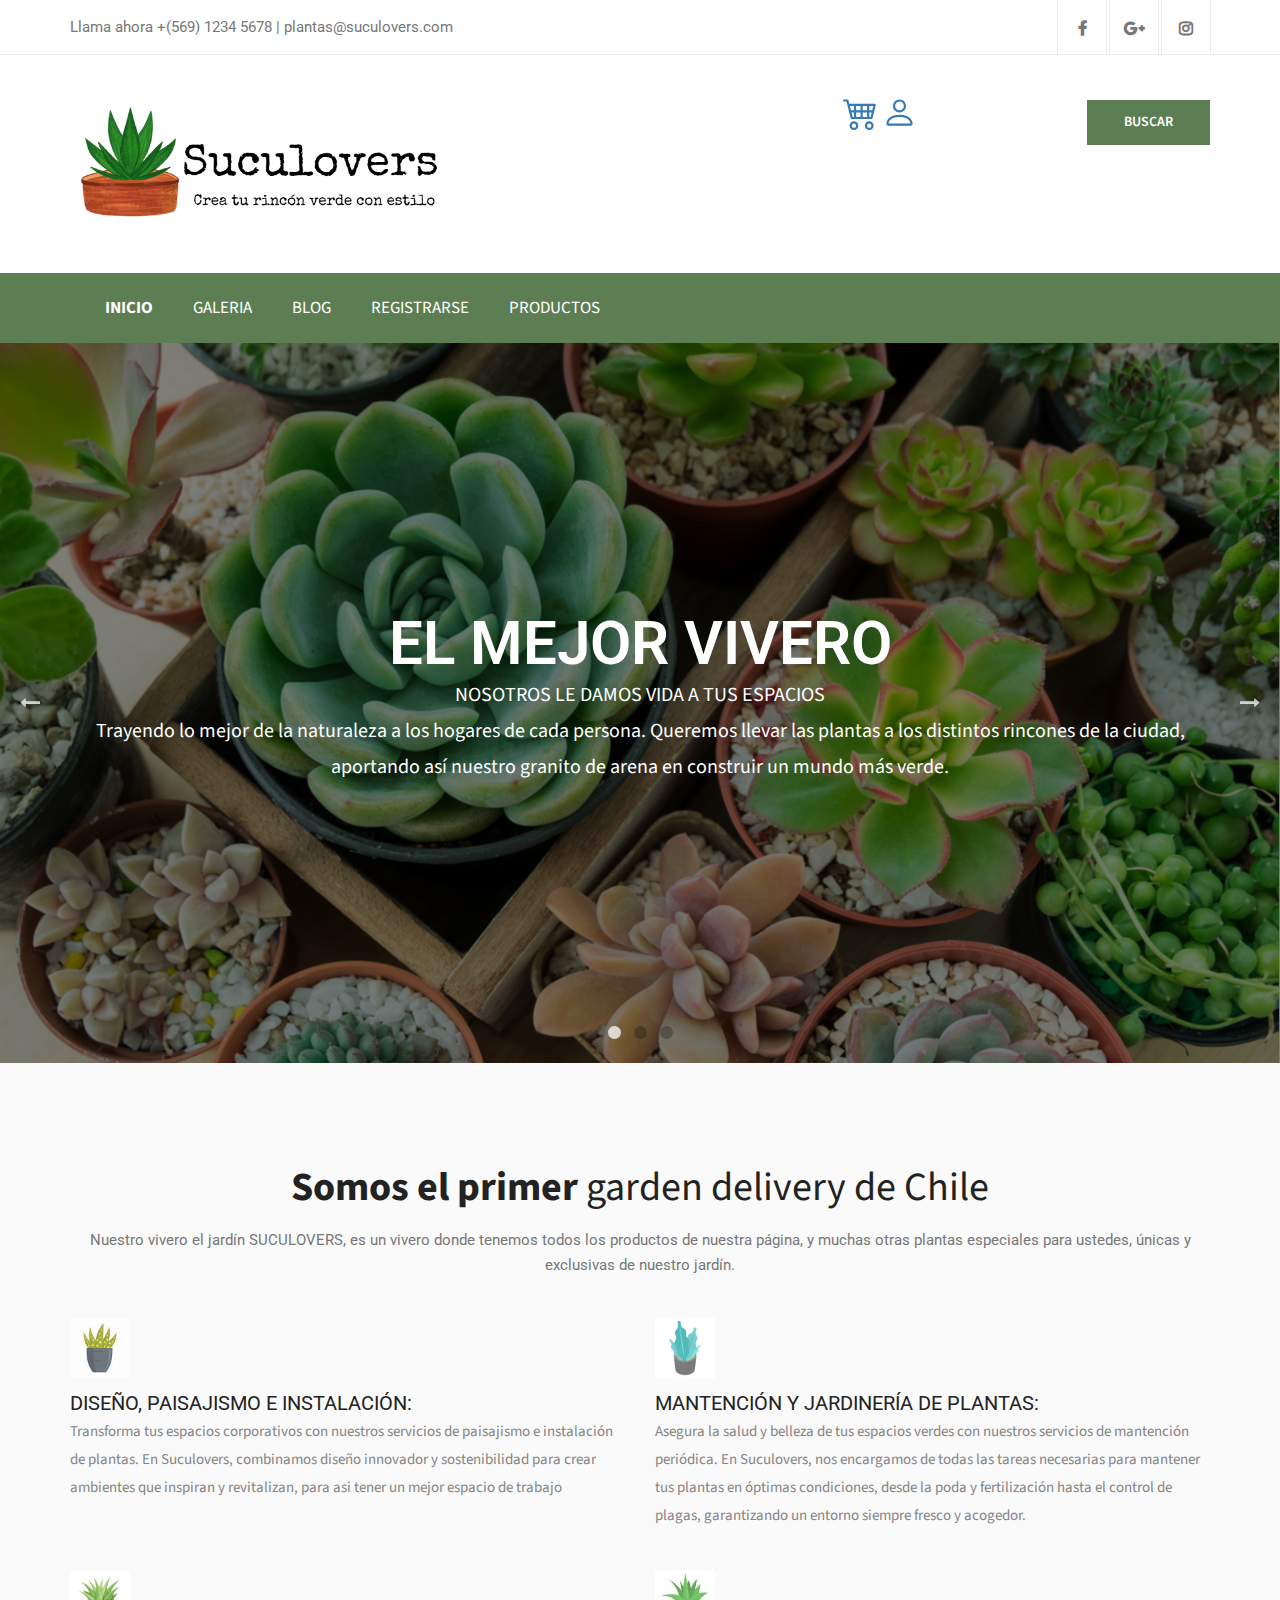
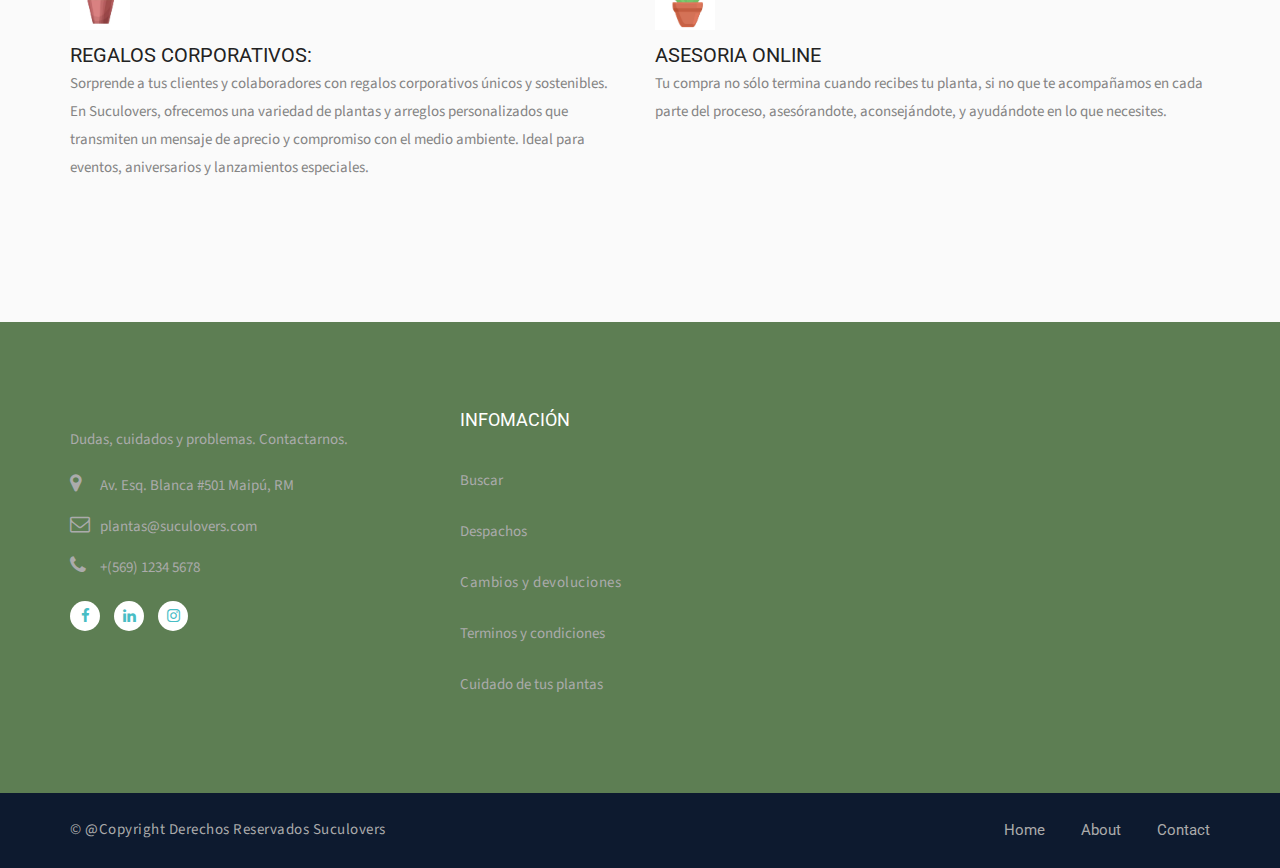
<file: Entrega 2- Programando Front-End/Suculovers/index.html>
<!DOCTYPE html>
<html>

<head>
  <meta charset="utf-8">
  <title>Suculovers</title>

  
  <!-- mobile responsive meta -->
  <meta name="viewport" content="width=device-width, initial-scale=1">
  <meta name="viewport" content="width=device-width, initial-scale=1, maximum-scale=1">
  
  <!-- Slick Carousel -->
  <link rel="stylesheet" href="plugins/slick/slick.css">
  <link rel="stylesheet" href="plugins/slick/slick-theme.css">
  <!-- FancyBox -->
  <link rel="stylesheet" href="plugins/fancybox/jquery.fancybox.min.css">
  
  <!-- Stylesheets -->
  <link href="css/style.css" rel="stylesheet">
  
  <!--Favicon-->
  <link rel="shortcut icon" href="images/favicon.ico" type="image/x-icon">
  <link rel="icon" href="images/favicon.ico" type="image/x-icon">

</head>


<body>
  <div class="page-wrapper">
    <!-- Preloader -->
    <!-- <div class="preloader"></div> -->
    <!-- Preloader -->
<!--header top-->
<div class="header-top">
  <div class="container clearfix">
        <div class="top-left">
              <h6>Llama ahora +(569) 1234 5678   |   plantas@suculovers.com</h6>
        </div>
        <div class="top-right">
              <ul class="social-links">
                    <li>
                          <a href="https://www.facebook.com/">
                                <i class="fa fa-facebook" aria-hidden="true"></i>
                          </a>
                    </li>
                    <li>
                          <a href="https://www.google.com/?hl=es">
                                <i class="fa fa-google-plus" aria-hidden="true"></i>
                          </a>
                    </li>
                    <li>
                          <a href="https://www.instagram.com/">
                                <i class="fa fa-instagram" aria-hidden="true"></i>
                          </a>
                    </li>
              </ul>
        </div>
  </div>
</div>

<!--Header Upper-->
<section class="header-uper">
  <div class="container clearfix">
        <div class="logo">
              <figure>
                    <a href="index.html">
                          <img src="images/logosuculovers.PNG" alt="" width="380">
                    </a>
              </figure>
        </div>
        <div class="right-side">
              <ul class="contact-info">
                    <li class="item">
                      <a href="">
                        <svg xmlns="http://www.w3.org/2000/svg" width="35" height="35" fill="currentColor" class="bi bi-cart4" viewBox="0 0 16 16">
                            <path d="M0 2.5A.5.5 0 0 1 .5 2H2a.5.5 0 0 1 .485.379L2.89 4H14.5a.5.5 0 0 1 .485.621l-1.5 6A.5.5 0 0 1 13 11H4a.5.5 0 0 1-.485-.379L1.61 3H.5a.5.5 0 0 1-.5-.5M3.14 5l.5 2H5V5zM6 5v2h2V5zm3 0v2h2V5zm3 0v2h1.36l.5-2zm1.11 3H12v2h.61zM11 8H9v2h2zM8 8H6v2h2zM5 8H3.89l.5 2H5zm0 5a1 1 0 1 0 0 2 1 1 0 0 0 0-2m-2 1a2 2 0 1 1 4 0 2 2 0 0 1-4 0m9-1a1 1 0 1 0 0 2 1 1 0 0 0 0-2m-2 1a2 2 0 1 1 4 0 2 2 0 0 1-4 0"/>
                        </svg>
                     </a>                    
                          <a href="login.html">
                          <svg xmlns="http://www.w3.org/2000/svg" width="35" height="35" fill="currentColor" class="bi bi-person" viewBox="0 0 16 16">
                          <path d="M8 8a3 3 0 1 0 0-6 3 3 0 0 0 0 6m2-3a2 2 0 1 1-4 0 2 2 0 0 1 4 0m4 8c0 1-1 1-1 1H3s-1 0-1-1 1-4 6-4 6 3 6 4m-1-.004c-.001-.246-.154-.986-.832-1.664C11.516 10.68 10.289 10 8 10s-3.516.68-4.168 1.332c-.678.678-.83 1.418-.832 1.664z"/>
                          </svg>
                        </a>
                   
                    <li class="item">
                          <div class="">
                               
                          </div>
                         
                    </li>
              </ul>
              <div class="link-btn">
                    <a href="#" class="btn-style-one">Buscar</a>
              </div>
        </div>
  </div>
</section>
<!--Header Upper-->


<!--Main Header-->
<nav class="navbar navbar-default">
      <div class="container">
            <!-- Brand and toggle get grouped for better mobile display -->
            <div class="navbar-header">
                  <button type="button" class="navbar-toggle collapsed" data-toggle="collapse" data-target="#bs-example-navbar-collapse-1"
                        aria-expanded="false">
                        <span class="sr-only">Toggle navigation</span>
                        <span class="icon-bar"></span>
                        <span class="icon-bar"></span>
                        <span class="icon-bar"></span>
                  </button>
            </div>
            <!-- Collect the nav links, forms, and other content for toggling -->
            <div class="collapse navbar-collapse" id="bs-example-navbar-collapse-1">
                  <ul class="nav navbar-nav">
                        <li class="active">
                              <a href="index.html">INICIO</a>
                        </li>
                    
                      
                        <li>
                              <a href="gallery.html">Galeria</a>
                        </li>
                        <li>
                          <a href="blog.html">Blog</a>
                        </li>
                        <li>
                          <a href="registro.html">Registrarse</a>
                        </li>
                        <li>
                          <a href="api.html">Productos</a>
                        </li>
                        <!-- <li class="dropdown">
                              <a href="#" class="dropdown-toggle" data-toggle="dropdown" role="button" aria-haspopup="true" aria-expanded="false">Dropdown
                                    <span class="caret"></span>
                              </a>
                              <ul class="dropdown-menu">
                                    <li>
                                          <a href="#">Action</a>
                                    </li>
                                    <li>
                                          <a href="#">Another action</a>
                                    </li>
                                    <li>
                                          <a href="#">Something else here</a>
                                    </li>
                                    <li role="separator" class="divider"></li>
                                    <li>
                                          <a href="#">Separated link</a>
                                    </li>
                                    <li role="separator" class="divider"></li>
                                    <li>
                                          <a href="#">One more separated link</a>
                                    </li>
                              </ul>
                        </li> -->
                  </ul>
            </div>
            <!-- /.navbar-collapse -->
      </div>
      <!-- /.container-fluid -->
</nav>
<!--End Main Header -->

<!--=================================
=            Page Slider            =
==================================-->
<div class="hero-slider">
    <!-- Slider Item -->
    <div class="slider-item slide1" style="background-image:url(images/slider/imagen1.jpg)">
        <div class="container">
            <div class="row">
                <div class="col-12">
                    <!-- Slide Content Start -->
                    <div class="content style text-center">
                        <h2 class="text-white text-bold mb-2">EL MEJOR VIVERO</h2>
                        <p class="tag-text mb-5">NOSOTROS LE DAMOS VIDA A TUS ESPACIOS<br>
                            Trayendo lo mejor de la naturaleza a los hogares de cada persona. Queremos llevar las plantas a los distintos rincones de la
                            ciudad, aportando así nuestro granito de arena en construir un mundo más verde.</p>
                    </div>
                    <!-- Slide Content End -->
                </div>
            </div>
        </div>
    </div>
    <!-- Slider Item -->
    <div class="slider-item" style="background-image:url(images/slider/imagen2.jpg);">
        <div class="container">
            <div class="row">
                <div class="col-12">
                    <!-- Slide Content Start-->
                    <div class="content style text-right">
                        <h2 class="text-white text-bold mb-2">COMPROMETIDOS CONTIGO</h2>
                        <p class="tag-text">Te guiaremos en la elección de tu planta. Despachamos dentro de nuestras zonas de servicio, 
                            y si tienes algún problema o duda con tu planta, nosotros te ayudaremos y asesoraremos en su cuidado. </p>
                    </div>
                    <!-- Slide Content End-->
                </div>
            </div>
        </div>
    </div>
    <!-- Slider Item -->
    <div class="slider-item" style="background-image:url(images/slider/imagen3.jpg)">
        <div class="container">
            <div class="row">
                <div class="col-12">
                    <!-- Slide Content Start -->
                    <div class="content text-center style">
                        <h2 class="text-white text-bold mb-2">CONSTANTEMENTE INNOVANDO</h2>
                        <p class="tag-text mb-5">Ampliando nuestra oferta de productos,buscando siempre la excelencia, calidad y alegría en el servicio, 
                            creando un lazo de confianza y amistad con los clientes.</p>
                    </div>
                    <!-- Slide Content End -->
                </div>
            </div>
        </div>
    </div>
</div>


<!--about section-->
<section class="feature-section section bg-gray">
	<div class="container">
		<div class="row">
			<div class="col-sm-12 col-xs-12">
				<div class="image-content">
					<div class="section-title text-center">
						<h3>Somos el primer 
							<span>garden delivery de Chile</span>
						</h3>
                            <p>Nuestro vivero el jardín SUCULOVERS, es un vivero donde tenemos todos los productos de nuestra página, y muchas otras plantas especiales para ustedes,
                                únicas y exclusivas de nuestro jardín. </p>
					</div>
					<div class="row">
						<div class="col-sm-6">
							<div class="item">
								<div class="icon-box">
									<figure>
										<a href="#">
											<img src="images/resource/icono1.jpg" alt="" width="60">
										</a>
									</figure>
								</div>
								<h6>Diseño, Paisajismo e Instalación:</h6>
								<p>Transforma tus espacios corporativos con nuestros servicios de paisajismo e instalación de plantas. 
                                    En Suculovers, combinamos diseño innovador y sostenibilidad para crear ambientes que inspiran y revitalizan, para asi tener un mejor espacio de trabajo</p>
							</div>
						</div>
						<div class="col-sm-6">
							<div class="item">
								<div class="icon-box">
									<figure>
										<a href="#">
											<img src="images/resource/icono4.png" alt="" width="60">
										</a>
									</figure>
								</div>
								<h6>Mantención y Jardinería de Plantas:</h6>
								<p>Asegura la salud y belleza de tus espacios verdes con nuestros servicios de mantención periódica. 
                                    En Suculovers, nos encargamos de todas las tareas necesarias para mantener tus plantas en óptimas condiciones, 
                                    desde la poda y fertilización hasta el control de plagas, garantizando un entorno siempre fresco y acogedor.</p>
							</div>
						</div>
						<div class="col-sm-6">
							<div class="item">
								<div class="icon-box">
									<figure>
										<a href="#">
											<img src="images/resource/icono2.avif" alt="" width="60">
										</a>
									</figure>
								</div>
								<h6>Regalos Corporativos:</h6>
								<p>Sorprende a tus clientes y colaboradores con regalos corporativos únicos y sostenibles. 
                                    En Suculovers, ofrecemos una variedad de plantas y arreglos personalizados que transmiten un mensaje de aprecio y compromiso con el medio ambiente. 
                                    Ideal para eventos, aniversarios y lanzamientos especiales.</p>
							</div>
						</div>
						<div class="col-sm-6">
							<div class="item">
								<div class="icon-box">
									<figure>
										<a href="#">
											<img src="images/resource/icono3.avif" alt="" width="60">
										</a>
									</figure>
								</div>
								<h6>Asesoria online</h6>
								<p>Tu compra no sólo termina cuando recibes tu planta, si no que te acompañamos en cada parte del proceso, asesórandote, aconsejándote, 
                                    y ayudándote en lo que necesites.</p>
							</div>
						</div>
					</div>
				</div>
			</div>
		</div>
	</div>
</section>
<!--End about section-->


<!--footer-main-->

<footer class="footer-main">
  <div class="footer-top">
    <div class="container">
      <div class="row">
        <div class="col-md-4 col-sm-6 col-xs-12">
          <div class="about-widget">
            <div class="footer-logo">
              <figure>
                <a href="index.html">
            
                </a>
              </figure>
            </div>
            <p>Dudas, cuidados y problemas. Contactarnos.
            </p>
            <ul class="location-link">
              <li class="item">
                <i class="fa fa-map-marker"></i>
                <p>Av. Esq. Blanca #501 Maipú, RM</p>
              </li>
              <li class="item">
                <i class="fa fa-envelope-o" aria-hidden="true"></i>
                <a href="#">
                  <p>plantas@suculovers.com</p>
                </a>
              </li>
              <li class="item">
                <i class="fa fa-phone" aria-hidden="true"></i>
                <p>+(569) 1234 5678</p>
              </li>
            </ul>
            <ul class="list-inline social-icons">
              <li><a href="https://www.facebook.com/"><i class="fa fa-facebook"></i></a></li>
              <li><a href="https://cl.linkedin.com/"><i class="fa fa-linkedin"></i></a></li>
              <li><a href="https://www.instagram.com/"><i class="fa fa-instagram"></i></a></li>
            </ul>
          </div>
        </div>
        <div class="col-md-4 col-sm-6 col-xs-12">
          <h6>INFOMACIÓN</h6>
          <ul class="menu-link">
            <li>
              <p>Buscar
              </p>
                <li class="item">
                  <p>Despachos</p>
                </li>
                <li class="item">
                  <a href="#">
                    <p>Cambios y devoluciones</p>
                  </a>
                </li>
                <li class="item">
                  <p>Terminos y condiciones</p>
                </li>
                <li class="item">
                  <p>Cuidado de tus plantas</p>
                </li>
            </li>
          </ul>
        </div>
        <div class="col-md-4 col-sm-6 col-xs-12">
          <div class="social-links">
            <ul>
                </div>
              </li>
            </ul>
          </div>
        </div>
      </div>
    </div>
  </div>
  <div class="footer-bottom">
    <div class="container clearfix">
      <div class="copyright-text">
        <p>&copy; @copyright Derechos reservados
          <a href="index.html">Suculovers</a>
        </p>

      </div>
      <ul class="footer-bottom-link">
        <li>
          <a href="index.html">Home</a>
        </li>
        <li>
          <a href="#">About</a>
        </li>
        <li>
          <a href="#">Contact</a>
        </li>
      </ul>
    </div>
  </div>
</footer>

<!--End footer-main-->

</div>
<!--End pagewrapper-->


<!--Scroll to top-->
<div class="scroll-to-top scroll-to-target" data-target=".header-top">
  <span class="icon fa fa-angle-up"></span>
</div>
<script> $(document).ready(function(){
  $('.hero-slider').slick({
    autoplay: true,
    autoplaySpeed: 3000, // Cambiar el tiempo de espera entre las diapositivas
    arrows: true,
    dots: true
  });
});
</script>
<script src="plugins/jquery.js"></script>
<script src="plugins/bootstrap.min.js"></script>
<script src="plugins/bootstrap-select.min.js"></script>
<!-- Slick Slider -->
<script src="plugins/slick/slick.min.js"></script>
<!-- FancyBox -->
<script src="plugins/fancybox/jquery.fancybox.min.js"></script>
<script src="plugins/validate.js"></script>
<script src="plugins/wow.js"></script>
<script src="plugins/jquery-ui.js"></script>
<script src="plugins/timePicker.js"></script>
<script src="js/script.js"></script>
</body>

</html>
</file>
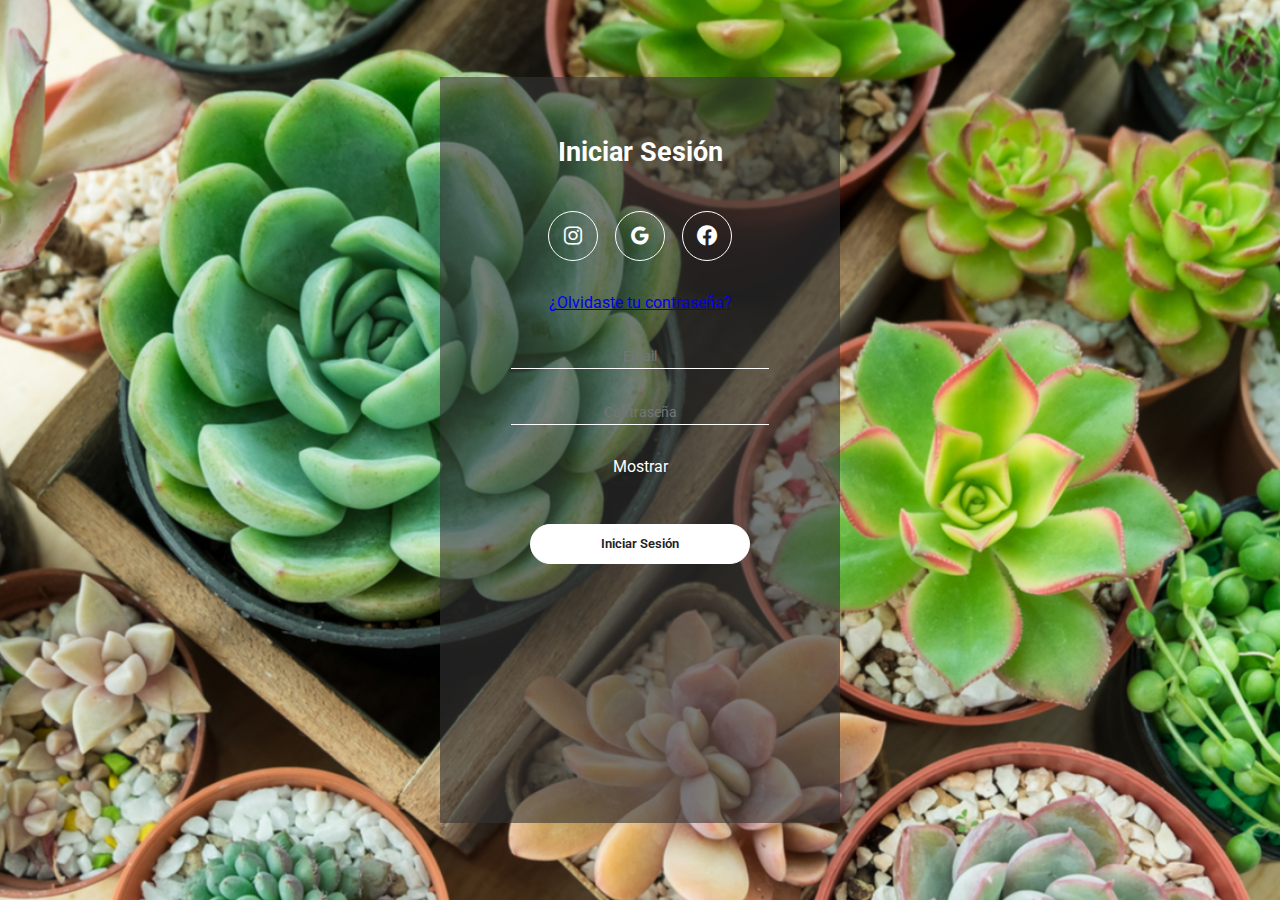
<file: Entrega 2- Programando Front-End/Suculovers/login.html>
<!DOCTYPE html> 
<html lang="en">

<head>
    <meta charset="UTF-8">
    <meta http-equiv="X-UA-Compatible" content="IE=edge">
    <meta name="viewport" content="width=device-width, initial-scale=1.0">
    <link rel="stylesheet" href="css/stylecopy.css">
    <link rel="preconnect" href="https://fonts.googleapis.com">
    <link rel="preconnect" href="https://fonts.gstatic.com" crossorigin>
    <link href="https://fonts.googleapis.com/css2?family=Roboto:wght@400;700&display=swap" rel="stylesheet">
    <link href='https://unpkg.com/boxicons@2.1.1/css/boxicons.min.css' rel='stylesheet'>
    <title>Bienvenido a Suculovers</title>
</head>

<body>
    <div class="container-form sign-up">
        <form class="formulario">
            <h2 class="create-account">Iniciar Sesión</h2>
            <div class="iconos">
                <div class="border-icon" id="redirect-instagram">
                    <i class='bx bxl-instagram'></i>
                </div>
                <div class="border-icon" id="redirect-google">
                    <i class='bx bxl-google'></i> 
                </div>
                <div class="border-icon" id="redirect-facebook">
                    <i class='bx bxl-facebook-circle'></i>
                </div>
            </div>
            <p class="cuenta-gratis">
                <a href="#" id="redirect-register">¿Olvidaste tu contraseña?</a>
            </p>

            <!-- Campo de email -->
            <input type="email" placeholder="Email">
            
            <!-- Contenedor de contraseña con enlace para mostrar/ocultar -->
            <div class="password-container">
                <input type="password" placeholder="Contraseña" id="password">
                <span id="toggle-password" class="toggle-password">Mostrar</span>
            </div>

            <!-- Botón de inicio de sesión -->
            <input type="button" value="Iniciar Sesión" id="redirect-login">
        </form>
    </div>

    <script src="js/login.js"></script>
</body>

</html>
</file>
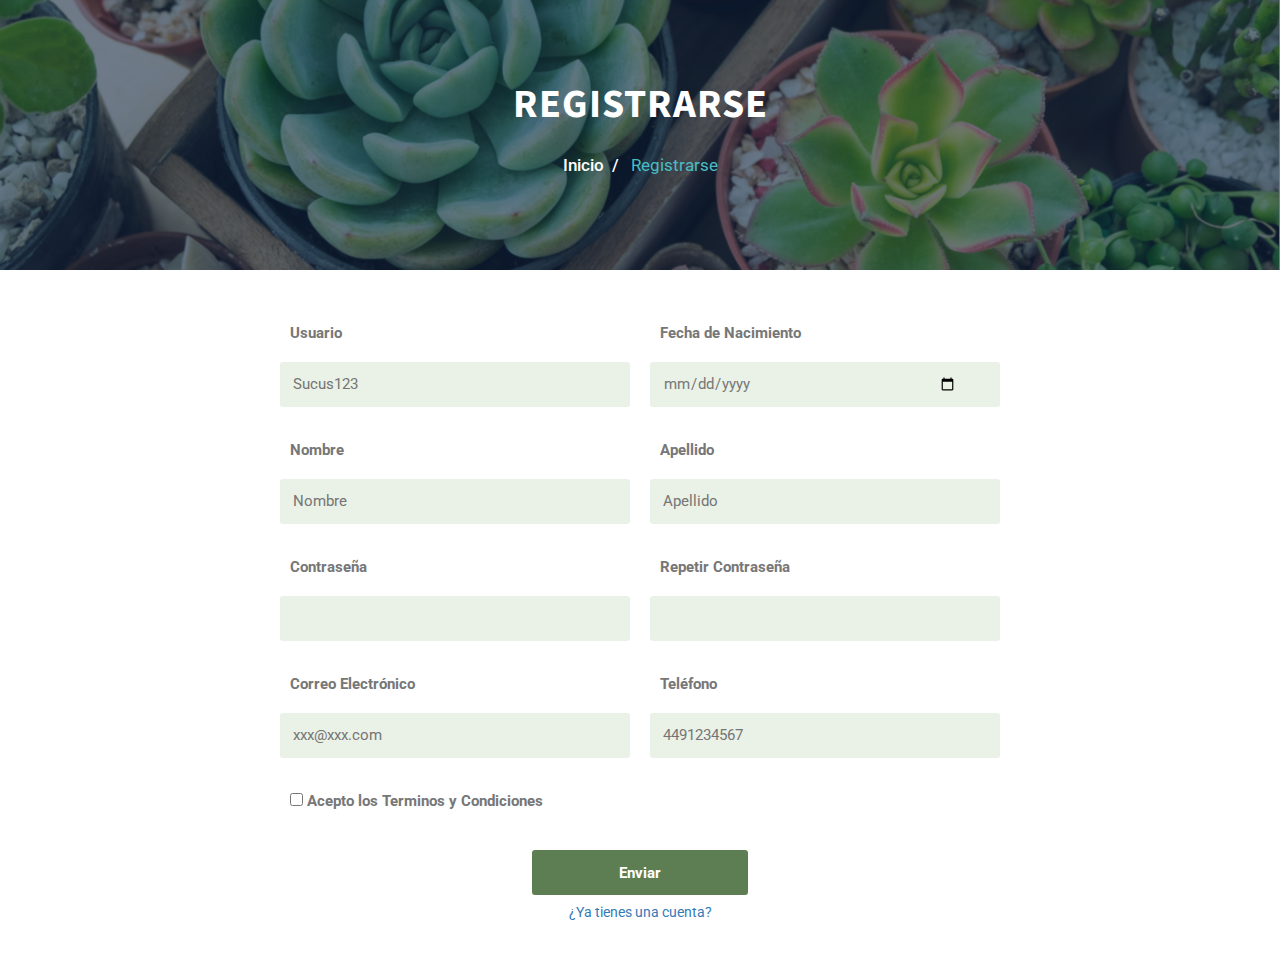
<file: Entrega 2- Programando Front-End/Suculovers/registro.html>
<!DOCTYPE html>
<html lang="en">
<head>
	<meta charset="UTF-8">
	<meta name="viewport" content="width=device-width, initial-scale=1.0">
	<title>Registro</title>
	<link href="https://fonts.googleapis.com/css2?family=Roboto:wght@400;700&display=swap" rel="stylesheet"> 
	<link rel="stylesheet" href="css/registro.css">
    <link rel="stylesheet" href="css/style.css">
</head>
<body>

<!--Page Title-->
<section class="page-title text-center" style="background-image:url(images/background/img3.jpg);">
    <div class="container">
        <div class="title-text">
            <h1>Registrarse</h1>
            <ul class="title-menu clearfix">
                <li>
                    <a href="index.html">Inicio &nbsp;/</a>
                </li>
                <li>Registrarse</li>
            </ul>
        </div>
    </div>
</section>
<!--Fin Titulo-->
	<main>
		<form action="" class="formulario" id="formulario">
			<!-- Grupo: Usuario -->
			<div class="formulario__grupo" id="grupo__usuario">
				<label for="usuario" class="formulario__label">Usuario</label>
				<div class="formulario__grupo-input">
					<input type="text" class="formulario__input" name="usuario" id="usuario" placeholder="Sucus123">
					<i class="formulario__validacion-estado fas fa-times-circle"></i>
				</div>
				<p class="formulario__input-error">El usuario tiene que ser de 4 a 16 dígitos y solo puede contener numeros, letras y guion bajo.</p>
			</div>
			<!--Grupo: Fecha de Nacimiento -->
			<div class="formulario__grupo" id="grupo__date">
				<label for="date" class="formulario__label">Fecha de Nacimiento</label>
				<div class="formulario__grupo-input">
					<input type="date" class="formulario__input" name="date" id="date" placeholder="">
					<i class="formulario__validacion-estado fas fa-times-circle"></i>
				</div>
				<p class="formulario__input-error">Debe rellenar este campo.</p>
			</div>

			<!-- Grupo: Nombre -->
			<div class="formulario__grupo" id="grupo__nombre">
				<label for="nombre" class="formulario__label">Nombre</label>
				<div class="formulario__grupo-input">
					<input type="text" class="formulario__input" name="nombre" id="nombre" placeholder="Nombre">
					<i class="formulario__validacion-estado fas fa-times-circle"></i>
				</div>
				<p class="formulario__input-error">El usuario tiene que ser de 4 a 16 dígitos y solo puede contener numeros, letras y guion bajo.</p>
			</div>
			<div class="formulario__grupo" id="grupo__apellido">
				<label for="apellid" class="formulario__label">Apellido</label>
				<div class="formulario__grupo-input">
					<input type="text" class="formulario__input" name="apellid" id="apellido" placeholder="Apellido">
					<i class="formulario__validacion-estado fas fa-times-circle"></i>
				</div>
				<p class="formulario__input-error">El usuario tiene que ser de 4 a 16 dígitos y solo puede contener numeros, letras y guion bajo.</p>
			</div>

			<!-- Grupo: Contraseña -->
			<div class="formulario__grupo" id="grupo__password">
				<label for="password" class="formulario__label">Contraseña</label>
				<div class="formulario__grupo-input">
					<input type="password" class="formulario__input" name="password" id="password">
					<i class="formulario__validacion-estado fas fa-times-circle"></i>
				</div>
				<p class="formulario__input-error">La contraseña tiene que ser de 4 a 12 dígitos.</p>
			</div>

			<!-- Grupo: Contraseña 2 -->
			<div class="formulario__grupo" id="grupo__password2">
				<label for="password2" class="formulario__label">Repetir Contraseña</label>
				<div class="formulario__grupo-input">
					<input type="password" class="formulario__input" name="password2" id="password2">
					<i class="formulario__validacion-estado fas fa-times-circle"></i>
				</div>
				<p class="formulario__input-error">Ambas contraseñas deben ser iguales.</p>
			</div>

			<!-- Grupo: Correo Electronico -->
			<div class="formulario__grupo" id="grupo__correo">
				<label for="correo" class="formulario__label">Correo Electrónico</label>
				<div class="formulario__grupo-input">
					<input type="email" class="formulario__input" name="correo" id="correo" placeholder="xxx@xxx.com">
					<i class="formulario__validacion-estado fas fa-times-circle"></i>
				</div>
				<p class="formulario__input-error">El correo solo puede contener letras, numeros, puntos, guiones, @  y guion bajo.</p>
			</div>

			<!-- Grupo: Teléfono -->
			<div class="formulario__grupo" id="grupo__telefono">
				<label for="telefono" class="formulario__label">Teléfono</label>
				<div class="formulario__grupo-input">
					<input type="text" class="formulario__input" name="telefono" id="telefono" placeholder="4491234567">
					<i class="formulario__validacion-estado fas fa-times-circle"></i>
				</div>
				<p class="formulario__input-error">El telefono solo puede contener numeros y el maximo son 14 dígitos.</p>
			</div>

			<!-- Grupo: Terminos y Condiciones -->
			<div class="formulario__grupo" id="grupo__terminos">
				<label class="formulario__label">
					<input class="formulario__checkbox" type="checkbox" name="terminos" id="terminos">
					Acepto los Terminos y Condiciones
				</label>
			</div>

			<div class="formulario__mensaje" id="formulario__mensaje">
				<p><i class="fas fa-exclamation-triangle"></i> <b>Error:</b> Por favor rellena el formulario correctamente. </p>
			</div>

			<div class="formulario__grupo formulario__grupo-btn-enviar">
				<button type="submit" class="formulario__btn">Enviar</button>
				<p class="formulario__mensaje-exito" id="formulario__mensaje-exito">Formulario enviado exitosamente!</p>
			</div>
		</form>
		<center>
        <a href="login.html">
            <button type="button" class="btn btn-link">¿Ya tienes una cuenta?</button>
            </a>
		</center>
	</main>
 
	<script src="js/registro.js"></script>
	<script src="#" crossorigin="anonymous"></script>
</body>
</html>
</file>
<file: Entrega 2- Programando Front-End/Suculovers/css/stylecopy.css>
/* Estilos originales */
* {
    margin: 0;
    padding: 0;
    box-sizing: border-box;
    font-family: 'Roboto', sans-serif;
}

body {
    height: 100vh;
    display: flex;
    align-items: center;
    justify-content: center;
    background-image: url(../images/slider/imagen1.jpg);
    background-position: center;
    background-repeat: no-repeat;
    background-size: cover;
    color: #ffffff;
}

.container-form {
    width: 90%;
    height: 90vh;
    display: flex;
    justify-content: space-around;
    transition: all .5s ease-out;
}

.welcome-back {
    display: flex;
    align-items: center;
    text-align: center;
}

.message {
    padding: 1rem;
}

.message h2 {
    font-size: 1.7rem;
    padding: 1rem 0;
}

.message button {
    padding: 1rem;
    font-weight: 400;
    background-color: #449c5e;
    border-radius: 2rem;
    border: none;
    outline: none;
    cursor: pointer;
    font-size: .9rem;
    margin-top: 2rem;
    transition: all .3s ease-in;
    color: #fff;
}

.formulario {
    width: 400px;
    padding: 1rem;
    margin: 2rem;
    background-color: rgba(51, 51, 51, 0.6);
    text-align: center;
}

.create-account {
    padding: 2.7rem 0;
    font-size: 1.7rem;
}

.iconos {
    width: 200px;
    display: flex;
    justify-content: space-around;
    margin: auto;
}

.border-icon {
    height: 20px;
    width: 20px;
    display: flex;
    align-items: center;
    justify-content: center;
    padding: 1.5rem;
    border: solid thin white;
    border-radius: 50%;
    font-size: 1.5rem;
    transition: all .3s ease-in;
}

.border-icon:hover {
    background-color: #4a4aee;
    cursor: pointer;
}

.cuenta-gratis {
    padding: 2rem 0;
}

.formulario input {
    width: 70%;
    display: block;
    margin: auto;
    margin-bottom: 2rem;
    background-color: transparent;
    border: none;
    border-bottom: rgb(255, 255, 255) thin solid;
    text-align: center;
    outline: none;
    padding: .2rem 0;
    font-size: .9rem;
    color: white;
}

.formulario input[type="button"] {
    width: 60%;
    margin: auto;
    border: solid thin white;
    padding: .7rem;
    border-radius: 2rem;
    background-color: white;
    font-weight: 600;
    margin-top: 3rem;
    font-size: .8rem;
    cursor: pointer;
    color: #222;
}

.sign-in {
    position: absolute;
    opacity: 0;
    visibility: hidden;
}

.sign-in.active {
    opacity: 1;
    visibility: visible;
}

.sign-up.active {
    opacity: 0;
    visibility: hidden;
}

/* Media Queries para Responsividad */

/* Pantallas pequeñas (movil) */
@media (max-width: 768px) {
    .container-form {
        flex-direction: column;
        height: auto;
    }

    .formulario {
        width: 100%;
        margin: 1rem 0;
    }

    .message h2 {
        font-size: 1.5rem;
    }

    .message button {
        font-size: 0.8rem;
        padding: 0.8rem;
    }

    .formulario input {
        width: 90%;
    }

    .formulario input[type="button"] {
        width: 80%;
        font-size: 0.7rem;
    }
}

/* Pantallas medianas (tablets) */
@media (max-width: 992px) {
    .container-form {
        flex-direction: column;
        justify-content: center;
        align-items: center;
    }

    .formulario {
        width: 80%;
    }

    .iconos {
        width: 150px;
    }

    .message h2 {
        font-size: 1.6rem;
    }
}
</file>
<file: Entrega 2- Programando Front-End/Suculovers/css/registro.css>
* {
	box-sizing: border-box;
}

body {
	font-family: 'Roboto', sans-serif;
	background: white;
}

main {
	max-width: 800px;
	width: 90%;
	margin: auto;
	padding: 40px;
}

.formulario {
	display: grid;
	grid-template-columns: 1fr 1fr;
	gap: 20px;
}

.formulario__label {
	display: block;
	font-weight: 700;
	padding: 10px;
	cursor: pointer;
}

.formulario__grupo-input {
	position: relative;
}

.formulario__input {
	width: 100%;
	background: #eaf1e6;
	border: 3px solid transparent;
	border-radius: 3px;
	height: 45px;
	line-height: 45px;
	padding: 0 40px 0 10px;
	transition: .3s ease all;
}

.formulario__input:focus {
	border: 3px solid #04a025;
	outline: none;
	box-shadow: 3px 0px 30px rgba(163, 163, 163, 0.4);
}

.formulario__input-error {
	font-size: 12px;
	margin-bottom: 0;
	display: none;
}

.formulario__input-error-activo {
	display: block;
}

.formulario__validacion-estado {
	position: absolute;
	right: 10px;
	bottom: 15px;
	z-index: 100;
	font-size: 16px;
	opacity: 0;
}

.formulario__checkbox {
	margin-right: 10px;
}

.formulario__grupo-terminos, 
.formulario__mensaje,
.formulario__grupo-btn-enviar {
	grid-column: span 2;
}

.formulario__mensaje {
	height: 45px;
	line-height: 45px;
	background: #F66060;
	padding: 0 15px;
	border-radius: 3px;
	display: none;
}

.formulario__mensaje-activo {
	display: block;
}

.formulario__mensaje p {
	margin: 0;
}

.formulario__grupo-btn-enviar {
	display: flex;
	flex-direction: column;
	align-items: center;
}

.formulario__btn {
	height: 45px;
	line-height: 45px;
	width: 30%;
	background: #5d7e53;
	color: #fff;
	font-weight: bold;
	border: none;
	border-radius: 3px;
	cursor: pointer;
	transition: .1s ease all;
}

.formulario__btn:hover {
	box-shadow: 3px 0px 30px rgb(163, 163, 163);
}

.formulario__mensaje-exito {
	font-size: 14px;
	color: #119200;
	display: none;
}

.formulario__mensaje-exito-activo {
	display: block;
}

/* ----- -----  Estilos para Validacion ----- ----- */
.formulario__grupo-correcto .formulario__validacion-estado {
	color: #1ed12d;
	opacity: 1;
}

.formulario__grupo-incorrecto .formulario__label {
	color: #bb2929;
}

.formulario__grupo-incorrecto .formulario__validacion-estado {
	color: #bb2929;
	opacity: 1;
}

.formulario__grupo-incorrecto .formulario__input {
	border: 3px solid #bb5c5c;
}


/* ----- -----  Mediaqueries ----- ----- */
@media screen and (max-width: 800px) {
	.formulario {
		grid-template-columns: 1fr;
	}

	.formulario__grupo-terminos, 
	.formulario__mensaje,
	.formulario__grupo-btn-enviar {
		grid-column: 1;
	}

	.formulario__btn {
		width: 100%;
	}
}
</file>
<file: Entrega 2- Programando Front-End/Suculovers/css/style.css>
@import url("../plugins/font-awesome-4.7.0/css/font-awesome.min.css");
@import url("../plugins/animate.min.css");
@import url("../plugins/bootstrap.min.css");
@import url("../plugins/bootstrap-select.min.css");
@import url("../plugins/jquery-ui/jquery-ui.css");
@import url("../plugins/timePicker.css");
@import url("https://fonts.googleapis.com/css?family=Roboto:400,500,700|Source+Sans+Pro:400,600,700");
body {
  line-height: 1.4;
  font-family: "Source Sans Pro", sans-serif;
  -webkit-font-smoothing: antialiased;
}

p {
  font-family: "Source Sans Pro", sans-serif;
  color: #848484;
  font-size: 16px;
}

h1, h2, h3, h4, h5, h6 {
  font-family: "Roboto", sans-serif;
  font-weight: 600;
}

/*=== MEDIA QUERY ===*/
body {
  font-size: 15px;
  color: #777777;
  line-height: 1.8em;
  font-weight: 400;
  background: #ffffff;
  background-size: cover;
  background-repeat: no-repeat;
  background-position: center top;
  -webkit-font-smoothing: antialiased;
  font-family: "Roboto", sans-serif;
}

.page-wrapper {
  overflow: hidden;
}

a {
  text-decoration: none;
  cursor: pointer;
}

a:hover, a:focus, a:visited {
  text-decoration: none;
  outline: none;
}

h1, h2, h3, h4, h5, h6 {
  margin: 0px;
}

input, button, select, textarea {
  font-family: "Roboto", sans-serif;
}

p {
  position: relative;
  line-height: 1.8em;
}

.section-title h3 {
  font-size: 40px;
  line-height: 50px;
  color: #222222;
  font-weight: 700;
  font-family: "Source Sans Pro", sans-serif;
}

.section-title span {
  color: #222222;
  font-weight: 400;
}

.section-title p {
  font-size: 15px;
  line-height: 25px;
  font-weight: 400;
  color: #777777;
  font-family: "Roboto", sans-serif;
}

.strike-through {
  text-decoration: line-through;
}

.auto-container {
  position: static;
  max-width: 1200px;
  padding: 0px 15px;
  margin: 0 auto;
}

.small-container {
  max-width: 680px;
  margin: 0 auto;
}

.page-wrapper {
  position: relative;
  margin: 0 auto;
  width: 100%;
  min-width: 300px;
}

li {
  list-style: none;
  padding: 0px;
  margin: 0px;
}

.anim-3, .anim-3-all * {
  transition: all 0.3s ease;
  -moz-transition: all 0.3s ease;
  -webkit-transition: all 0.3s ease;
  -ms-transition: all 0.3s ease;
  -o-transition: all 0.3s ease;
}

.anim-5, .anim-5-all * {
  transition: all 0.5s ease;
  -moz-transition: all 0.5s ease;
  -webkit-transition: all 0.5s ease;
  -ms-transition: all 0.5s ease;
  -o-transition: all 0.5s ease;
}

.anim-7, .anim-7-all * {
  transition: all 0.7s ease;
  -moz-transition: all 0.7s ease;
  -webkit-transition: all 0.7s ease;
  -ms-transition: all 0.7s ease;
  -o-transition: all 0.7s ease;
}

.btn-style-one {
  font-size: 14px;
  font-weight: 600;
  color: #ffffff;
  line-height: 27px;
  padding: 8px 36px;
  background: #5d7e53;
  border: 1px solid #5d7e53;
  display: inline-block;
  text-transform: uppercase;
  font-family: "Source Sans Pro", sans-serif;
  transition: all 0.5s ease;
  -moz-transition: all 0.5s ease;
  -webkit-transition: all 0.5s ease;
  -ms-transition: all 0.5s ease;
  -o-transition: all 0.5s ease;
}

.btn-style-one:hover {
  color: #5d7e53;
  border: 1px solid #5d7e53;
  background: #ffffff;
  transition: all 0.5s ease;
  -moz-transition: all 0.5s ease;
  -webkit-transition: all 0.5s ease;
  -ms-transition: all 0.5s ease;
  -o-transition: all 0.5s ease;
}

.btn-style-two {
  font-size: 14px;
  font-weight: 600;
  color: #222222;
  line-height: 27px;
  padding: 8px 36px;
  background: #f4f4f4;
  border: 1px solid #ececec;
  display: inline-block;
  text-transform: uppercase;
  font-family: "Source Sans Pro", sans-serif;
  transition: all 0.5s ease;
  -moz-transition: all 0.5s ease;
  -webkit-transition: all 0.5s ease;
  -ms-transition: all 0.5s ease;
  -o-transition: all 0.5s ease;
}

.btn-style-two:hover {
  color: #ffffff;
  border: 1px solid #5d7e53;
  background: #5d7e53;
  transition: all 0.5s ease;
  -moz-transition: all 0.5s ease;
  -webkit-transition: all 0.5s ease;
  -ms-transition: all 0.5s ease;
  -o-transition: all 0.5s ease;
}

.section {
  padding: 100px 0;
}

.pb-0 {
  padding-bottom: 0 !important;
}

.pt-0 {
  padding-top: 0 !important;
}

.p-0 {
  padding: 0 !important;
}

.bg-gray {
  background: #fafafa;
}

.logo {
  display: inline-block;
}

.single-page-header {
  background-image: url("../images/about/about-header.jpg");
  background-size: cover;
  padding: 140px 0 70px;
  text-align: center;
  color: #fff;
  position: relative;
}

.single-page-header:before {
  background: rgba(0, 0, 0, 0.5);
  position: absolute;
  content: '';
  top: 0;
  right: 0;
  left: 0;
  bottom: 0;
}

.header-top {
  background: #ffffff;
  border-bottom: 1px solid #ececec;
}

.header-top .top-left {
  float: left;
}

@media (max-width: 767px) {
  .header-top .top-left {
    float: unset;
    text-align: center;
  }
}

.header-top .top-left h6 {
  font-size: 15px;
  line-height: 26px;
  color: #777777;
  font-weight: 400;
  padding: 14px 0px;
  font-family: "Roboto", sans-serif;
}

.header-top .top-right {
  float: right;
}

@media (max-width: 767px) {
  .header-top .top-right {
    float: unset;
    text-align: center;
  }
}

.header-top .top-left .contact-links li {
  display: inline-block;
  font-size: 15px;
  font-weight: 400;
  line-height: 26px;
  color: #b2b2b7;
  margin-right: 40px;
  font-family: 'Open Sans', sans-serif;
}

.header-top .top-right .social-links {
  position: relative;
  display: inline-block;
  margin-bottom: 0px;
}

@media (max-width: 767px) {
  .header-top .top-right .social-links {
    padding-left: 0;
  }
}

.header-top .top-right .social-links li {
  display: inline-block;
}

.header-top .top-right .social-links li i {
  width: 50px;
  height: 56px;
  line-height: 56px;
  margin: -1px;
  font-size: 16px;
  color: #777777;
  font-weight: 600;
  text-align: center;
  border: 1px solid #ececec;
}

.header-top .top-right .social-links li:hover i {
  color: #7b64cb;
  border-color: #7b64cb;
}

.header-uper {
  padding: 40px 0px;
}

.header-uper .logo {
  float: left;
}

.header-uper .right-side {
  float: right;
}

@media (max-width: 991px) {
  .header-uper .right-side {
    float: unset;
    text-align: center;
  }
}

.header-uper .contact-info {
  float: left;
}

@media (max-width: 991px) {
  .header-uper .contact-info {
    padding-left: 0;
    float: unset;
    margin-bottom: 30px;
  }
}

.header-uper .link-btn {
  float: right;
}

@media (max-width: 991px) {
  .header-uper .link-btn {
    float: unset;
  }
}

.header-uper .contact-info .item {
  position: relative;
  display: inline-block;
  padding-left: 70px;
  margin-right: 40px;
}

.header-uper .contact-info .item .icon-box {
  position: absolute;
  top: 0px;
  left: 0px;
  width: 53px;
  height: 53px;
  border-radius: 50%;
  text-align: center;
  line-height: 53px;
  border: 1px solid #5d7e53;
}

.header-uper .contact-info .item .icon-box i:before {
  color: #5d7e53;
  font-size: 22px;
}

.header-uper .contact-info .item strong {
  font-size: 16px;
  line-height: 26px;
  font-weight: 600;
  color: #222222;
  text-transform: capitalize;
  font-family: "Roboto", sans-serif;
}

.header-uper .contact-info .item span {
  font-size: 15px;
  line-height: 26px;
  font-weight: 400;
  color: #777777;
  font-family: "Roboto", sans-serif;
}

.header-uper .right-side .link-btn {
  margin-left: 20px;
  margin-top: 5px;
}

@-webkit-keyframes menu_sticky {
  0% {
    margin-top: -150px;
  }
  50% {
    margin-top: -130px;
  }
  100% {
    margin-top: 0;
  }
}

@keyframes menu_sticky {
  0% {
    margin-top: -150px;
  }
  50% {
    margin-top: -130px;
  }
  100% {
    margin-top: 0;
  }
}

.main-header {
  position: relative;
  width: 100%;
  z-index: 9999;
  margin-bottom: -60px;
  background: rgba(0, 0, 0, 0.66);
  transition: all 500ms ease;
  -moz-transition: all 500ms ease;
  -webkit-transition: all 500ms ease;
  -ms-transition: all 500ms ease;
  -o-transition: all 500ms ease;
}

.fixed-header {
  position: fixed;
  top: 0px;
  left: 0px;
  margin: 0;
  z-index: 9999;
  background: rgba(0, 0, 0, 0.66);
  transition: all 500ms ease;
  -webkit-animation-name: menu_sticky;
  animation-name: menu_sticky;
  -webkit-animation-duration: 0.60s;
  animation-duration: 0.60s;
  -webkit-animation-timing-function: ease-out;
  animation-timing-function: ease-out;
  box-shadow: 0px 3px 20px 0px rgba(0, 0, 0, 0.11);
}

.navbar {
  margin-bottom: 0;
  background: #5d7e53;
  border: none;
  border-radius: 0;
}

.navbar .navbar-nav li a {
  font-family: "Source Sans Pro", sans-serif;
  font-size: 17px;
  color: #fff;
  text-transform: uppercase;
  padding: 25px 20px;
}

.navbar .navbar-nav li a:hover {
  color: #fff;
}

.navbar .navbar-nav li.active a {
  background: transparent;
  color: #fff;
  font-weight: bold;
}

.navbar .navbar-nav li.active a:hover {
  background: transparent;
  color: #fff;
}

.accordion-section .accordion-holder {
  margin-top: 60px;
}

.accordion-section .accordion-holder .panel-default {
  box-shadow: none;
  border-radius: 0;
}

.accordion-section .accordion-holder .panel-default .panel-heading {
  background: #fff;
  padding: 0;
  border-radius: 0;
}

.accordion-section .accordion-holder .panel-default .panel-heading h4 {
  position: relative;
}

.accordion-section .accordion-holder .panel-default .panel-heading h4 a {
  font-weight: bold;
  font-family: "Source Sans Pro", sans-serif;
  font-size: 20px;
  display: block;
  background: #5d7e53;
  color: #fff;
  padding: 20px 30px;
  transition: all .3s ease;
}

.accordion-section .accordion-holder .panel-default .panel-heading h4 a:before {
  content: '\f106';
  position: absolute;
  right: 20px;
  font-family: FontAwesome;
}

.accordion-section .accordion-holder .panel-default .panel-heading h4 a.collapsed {
  background: #fff;
  color: #000;
}

.accordion-section .accordion-holder .panel-default .panel-heading h4 a.collapsed:before {
  content: '\f107';
  position: absolute;
  font-family: FontAwesome;
}

.accordion-section .accordion-holder .panel-default .panel-heading h4 a.collapsed:hover {
  color: #5d7e53;
}

.accordion-section .accordion-holder .panel-default .panel-body {
  padding: 20px 30px;
}

.hero-slider {
  height: 80vh;
}

.hero-slider .slider-item {
  height: 80vh;
  display: -webkit-box !important;
  display: -ms-flexbox !important;
  display: flex !important;
  -webkit-box-pack: center;
      -ms-flex-pack: center;
          justify-content: center;
  -webkit-box-align: center;
      -ms-flex-align: center;
          align-items: center;
  background-repeat: no-repeat;
  background-position: center;
  background-size: cover;
  position: relative;
}

.hero-slider .slider-item:before {
  position: absolute;
  background: rgba(0, 0, 0, 0.5);
  content: '';
  top: 0;
  height: 100%;
  width: 100%;
}

.hero-slider .content {
  position: relative;
  z-index: 2;
}

.hero-slider .content.style h2 {
  font-size: 60px;
}

@media (max-width: 767px) {
  .hero-slider .content.style h2 {
    font-size: 30px;
  }
}

.hero-slider .content.style .offer-text {
  letter-spacing: 7px;
  font-size: 15px;
  margin-bottom: 5px;
}

.hero-slider .content.style .tag-text {
  font-size: 20px;
  font-weight: normal;
}

.hero-slider .content.style .btn-main {
  border-radius: 3px;
  padding: 16px 50px;
  font-weight: 700;
}

.hero-slider .content h2 {
  font-size: 35px;
  text-transform: capitalize;
  font-weight: 600;
  font-family: "Roboto", sans-serif;
  color: #fff;
}

.hero-slider .content p {
  font-size: 26px;
  color: #fff;
}

.hero-slider .content .btn-white {
  background: transparent;
  text-transform: uppercase;
  letter-spacing: 1px;
  color: #fff;
  border: 1px solid #fff;
  transition: all .3s ease;
}

.hero-slider .content .btn-white:hover {
  background: #fff;
  color: #000;
}

.hero-slider .slick-dots {
  bottom: 20px;
}

.hero-slider .slick-dots li {
  margin: 0 3px;
}

.hero-slider .slick-dots li button:before {
  font-size: 15px;
}

.hero-slider .slick-dots li.slick-active button:before {
  color: #fff;
}

.hero-slider .slick-prev {
  left: 20px;
  z-index: 100;
}

.hero-slider .slick-prev:before {
  content: '\f177';
  font-family: "FontAwesome";
}

.hero-slider .slick-next {
  right: 20px;
  z-index: 100;
}

.hero-slider .slick-next:before {
  content: '\f178';
  font-family: "FontAwesome";
}

.slick-dotted.slick-slider {
  margin-bottom: 0 !important;
}

.cta {
  padding: 40px 0;
}

.cta .cta-block {
  display: -webkit-box;
  display: -ms-flexbox;
  display: flex;
  border-radius: 4px;
  overflow: hidden;
}

@media (max-width: 767px) {
  .cta .cta-block {
    -webkit-box-orient: vertical;
    -webkit-box-direction: normal;
        -ms-flex-direction: column;
            flex-direction: column;
  }
}

.cta .cta-block .emmergency {
  background: #5d7e53;
}

.cta .cta-block .emmergency a {
  color: #fff;
  font-size: 30px;
}

.cta .cta-block .emmergency p {
  padding-top: 20px;
}

.cta .cta-block .top-doctor {
  background: #5d7e53;
}

.cta .cta-block .top-doctor .btn-main {
  margin-top: 10px;
  color: #fff;
  border: 1px solid #fff;
  padding: 10px 20px;
  transition: all .3s ease;
}

.cta .cta-block .top-doctor .btn-main:hover {
  background: #fff;
  color: #48bdc5;
}

.cta .cta-block .working-time {
  background: #5d7e53;
}

.cta .cta-block .working-time ul {
  margin: 0;
  padding: 0;
}

.cta .cta-block .working-time ul li {
  color: #fff;
  text-transform: uppercase;
  letter-spacing: 2px;
}

.cta .cta-block .working-time ul li span {
  float: right;
}

.cta .cta-block .working-time ul li:not(:last-child) {
  border-bottom: 1px solid #fff;
}

.cta .cta-block .item {
  padding: 20px 30px;
  -ms-flex-preferred-size: 33.33%;
      flex-basis: 33.33%;
}

.cta .cta-block .item i, .cta .cta-block .item h2, .cta .cta-block .item p {
  transition: all .2s ease;
  color: #fff;
}

.cta .cta-block .item i {
  font-size: 30px;
  margin-bottom: 20px;
}

.cta .cta-block .item h2 {
  font-weight: normal;
  text-transform: uppercase;
  letter-spacing: 1px;
  font-size: 25px;
  margin-bottom: 30px;
}

.cta .cta-block .item p {
  font-size: 16px;
  line-height: 19px;
}

.map {
  position: relative;
}

.map #map {
  height: 400px;
  color: white;
}

.contact .contact-form .form-control {
  margin-bottom: 30px;
}

.contact .address-block .media {
  display: -webkit-box;
  display: -ms-flexbox;
  display: flex;
}

@media (max-width: 767px) {
  .contact .address-block .media {
    -ms-flex-wrap: wrap;
        flex-wrap: wrap;
    text-align: center;
  }
  .contact .address-block .media:last-child {
    margin-bottom: 30px;
  }
}

.contact .address-block .media i {
  color: #5d7e53;
  font-size: 30px;
  margin-right: 35px;
  width: 40px;
  display: block;
}

@media (max-width: 767px) {
  .contact .address-block .media i {
    -ms-flex-preferred-size: 100%;
        flex-basis: 100%;
    margin-right: 0;
    margin-bottom: 30px;
  }
}

.contact .address-block .media .media-body h3 {
  font-size: 24px;
  margin-bottom: 15px;
}

.contact .address-block .media .media-body p {
  line-height: 25px;
}

.contact .address-block .media:not(:last-child) {
  margin-bottom: 20px;
}

.form-control {
  box-shadow: none;
  border-radius: 0;
  padding: 15px 20px;
  font-size: 14px;
}

.form-control:focus {
  box-shadow: none;
  border: 1px solid #5d7e53;
}

.form-control.main {
  padding: 20px;
}

.feature-section {
  position: relative;
}

.feature-section .image-content .section-title {
  margin-bottom: 20px;
}

.feature-section .image-content .section-title h3 {
  position: relative;
  padding-bottom: 15px;
}

.feature-section .image-content .section-title p {
  margin-bottom: 40px;
}

.feature-section .image-content .item {
  position: relative;
  margin-bottom: 40px;
}

@media (max-width: 767px) {
  .feature-section .image-content .item {
    padding: 0 30px;
  }
}

.feature-section .image-content .icon-box {
  height: 50px;
  margin-bottom: 20px;
}

.feature-section .image-content .item h6 {
  font-size: 20px;
  line-height: 30px;
  font-weight: 400;
  text-transform: uppercase;
  color: #222222;
  font-family: "Roboto", sans-serif;
}

.feature-section .image-content .item p {
  font-size: 15px;
  line-height: 28px;
}

.feature-section .contact-info .item {
  position: relative;
  display: inline-block;
  margin: -2px;
  padding: 22px 67px 20px 105px;
}

.feature-section .contact-info .item:nth-child(1) {
  background: #5d7e53;
}

.feature-section .contact-info .item:nth-child(2) {
  background: #5d7e53;
}

.feature-section .contact-info .item:nth-child(3) {
  background: #5d7e53;
}

.feature-section .contact-info .icon-box {
  position: absolute;
  top: 40px;
  left: 45px;
}

.feature-section .contact-info i:before {
  font-size: 30px;
  color: #ffffff;
}

.feature-section .contact-info h6 {
  font-size: 22px;
  line-height: 30px;
  font-weight: 600;
  color: #ffffff;
  font-family: "Source Sans Pro", sans-serif;
}

.feature-section .contact-info p {
  font-size: 15px;
  line-height: 28px;
  font-weight: 600;
  color: #ffffff;
  font-family: "Roboto", sans-serif;
}

.feature-section.style-two {
  position: relative;
  padding: 0px;
  margin-top: -56px;
  margin-bottom: -50px;
  z-index: 11;
}

.service-tab-section {
  position: relative;
}

.service-tab-section .outer-box {
  position: relative;
  z-index: 1;
}

.tabs .nav-tabs > li, .tabs .nav-pills > li {
  float: none;
  display: inline-block;
  margin-bottom: 10px;
}

.tabs .nav-tabs {
  text-align: center;
  border-bottom: 0;
  margin-bottom: 20px;
}

.tabs .nav-tabs li:not(:last-child) {
  margin-right: 10px;
}

.tabs .nav-tabs li a {
  text-transform: capitalize;
  font-size: 20px;
  padding: 10px 25px;
  font-weight: 600;
  color: #4d4d4d;
  font-family: "Source Sans Pro", sans-serif;
  border: 2px solid #5d7e53;
  border-radius: 0;
  transition: all .3s ease;
}

.tabs .nav-tabs li a:hover {
  background: #5d7e53;
  color: #fff;
  border: 2px solid #5d7e53;
}

.tabs .nav-tabs li.active a {
  color: #fff;
  background: #5d7e53;
  border: 2px solid #5d7e53;
}

.tab-content {
  position: relative;
  float: left;
  width: 100%;
  z-index: 99;
}

.service-two .left-side .section-title h3:after {
  position: absolute;
  content: '';
  background: #5d7e53;
  bottom: 0px;
  left: 0px;
  height: 1px;
  width: 50px;
}

.service-two .left-side .section-title p {
  font-size: 15px;
  line-height: 26px;
  color: #777777;
  font-weight: 400;
  padding-bottom: 40px;
}

.service-two .social-links {
  margin-bottom: 50px;
}

.service-two .social-links li {
  position: relative;
  display: inline-block;
  width: 170px;
  margin-right: 40px;
}

.service-two .social-links li .icon-box {
  width: 95px;
  height: 95px;
  line-height: 95px;
  border-radius: 50%;
  text-align: center;
  margin-bottom: 20px;
  border: 1px solid #dfdfdf;
}

.service-two .social-links li .icon-box i:before {
  font-size: 35px;
  color: #222222;
}

.service-two .social-links li .border-shep {
  position: absolute;
  content: '';
  top: 50px;
  right: 0px;
  background: #cdcdcd;
  height: 1px;
  width: 20px;
}

.service-two .social-links li h6 {
  font-size: 16px;
  line-height: 28px;
  color: #222222;
  font-weight: 400;
  padding-bottom: 5px;
  letter-spacing: .5px;
}

.service-two .link-buttons li {
  display: inline-block;
  color: #777777;
  font-size: 18px;
  font-weight: 400;
}

.service-two .link-buttons li.link-btn a {
  font-size: 14px;
  line-height: 26px;
  font-weight: 600;
  text-transform: uppercase;
  color: #ffffff;
  height: 45px;
  padding: 0px 35px;
  line-height: 45px;
}

.service-two .link-buttons li.link-btn.style-one {
  background: #5d7e53;
  transition: all 500ms ease;
}

.service-two .link-buttons li.link-btn.style-one:hover {
  background: #5d7e53;
  transition: all 500ms ease;
}

.service-two .link-buttons li.or-background {
  margin: 0px 20px;
}

.service-two .link-buttons li.link-btn.style-two {
  background: #5d7e53;
  transition: all 500ms ease;
}

.service-two .link-buttons li.link-btn.style-two:hover {
  background: #5d7e53;
  transition: all 500ms ease;
}

.service-two .image-box img {
  width: 100%;
  margin-top: 28px;
}

.service-details {
  padding: 120px 0px;
}

.service-details .left-side {
  margin-right: 40px;
}

.service-details .left-side .image-holder .image-box {
  margin-bottom: 40px;
}

.service-details .left-side .image-holder img {
  width: 100%;
}

.service-details .left-side .text-title h6 {
  font-size: 20px;
  line-height: 30px;
  font-weight: 600;
  color: #222222;
  padding: 10px 0px;
  text-transform: uppercase;
}

.service-details .left-side .links-btn a {
  font-size: 14px;
  line-height: 26px;
  font-weight: 700;
  color: #222222;
  padding: 11px 32px;
  display: inline-block;
  border-radius: 5px;
  margin-left: 10px;
  border: 1px solid #ececec;
  text-transform: uppercase;
}

.service-details .left-side .links-btn a i {
  font-size: 14px;
  margin-right: 10px;
}

.service-details .left-side .text p {
  font-size: 15px;
  line-height: 30px;
  font-weight: 400;
  color: #777777;
  padding-top: 30px;
  letter-spacing: 0.3px;
}

.service-details .left-side .image-text {
  margin-top: 40px;
  margin-bottom: 10px;
}

.service-details .left-side .image-text h6 {
  position: relative;
  font-size: 22px;
  font-weight: 700;
  color: #222222;
  line-height: 30px;
  padding-bottom: 15px;
  margin-bottom: 15px;
}

.service-details .left-side .image-text h6:before {
  position: absolute;
  content: '';
  background: #e0e0e0;
  bottom: 0px;
  left: 0;
  height: 1px;
  width: 50px;
}

.service-details .left-side .image-text p {
  font-size: 15px;
  line-height: 30px;
  font-weight: 400;
  color: #777777;
  margin-bottom: 0px;
}

.accordion-box {
  margin-top: 40px;
}

.accordion-box .accordion {
  position: relative;
  margin-bottom: 20px;
  box-shadow: 0 0 20px #f1f1f1;
}

.accordion-box .accordion .accord-btn {
  position: relative;
  cursor: pointer;
  padding: 20px;
  background: #fafafa;
  transition: all 500ms ease;
}

.accordion-box .accordion .accord-btn h6 {
  font-size: 15px;
  font-weight: 400;
  color: #222222;
  line-height: 26px;
  transition: all 500ms ease;
}

.accordion-box .accordion .accord-btn::after {
  position: absolute;
  color: #777777;
  content: "\f107";
  font-size: 17px;
  font-weight: 400;
  line-height: 24px;
  top: 20px;
  right: 20px;
  width: 26px;
  text-align: center;
  height: 26px;
  border-radius: 25px;
  font-family: 'FontAwesome';
  transition: all 500ms ease 0s;
}

.accordion-box .accordion .accord-btn.active {
  background: #f4f4f4;
  transition: all 500ms ease;
}

.accordion-box .accordion .accord-btn.active h6 {
  font-weight: 700;
  transition: all 500ms ease;
}

.accordion-box .accordion .accord-btn.active:after {
  content: "\f106";
  color: #012f5d;
  transition: all 500ms ease 0s;
}

.accordion-box .accordion .accord-content {
  position: relative;
  display: none;
  padding-left: 20px;
  padding-right: 50px;
}

.accordion-box .accordion .accord-content.collapsed {
  display: block;
}

.accordion-box .accordion .accord-content p {
  font-size: 15px;
  line-height: 26px;
  font-weight: 400;
  color: #777777;
  padding: 20px 0px;
}

.service-details .right-side {
  margin-left: -30px;
}

.service-details .right-side .categori-list {
  margin-top: 25px;
}

.service-details .right-side .categori-list li {
  transition: all 500ms ease 0s;
}

.service-details .right-side .categori-list li:hover {
  transition: all 500ms ease 0s;
  background: linear-gradient(to right, #5d7e53(122, 102, 203, 0.8) 0%, #5d7e53(72, 189, 197, 0.74) 100%);
}

.service-details .right-side .categori-list li a {
  font-size: 17px;
  line-height: 28px;
  font-weight: 400;
  color: #222222;
  display: inline-block;
  padding: 20px 30px;
  width: 100%;
  border: 1px solid #ececec;
}

.service-details .right-side .categori-list li i:before {
  margin-top: 8px;
  margin-right: 10px;
  color: #334d5e;
}

.service-details .right-side .categori-list li:hover a, .service-details .right-side .categori-list li:hover i:before {
  color: #ffffff;
  transition: all 500ms ease 0s;
}

.service-details .service-testimonials {
  margin-top: 65px;
  margin-bottom: 60px;
}

.service-details .service-testimonials .text-title h6 {
  margin-bottom: 30px;
}

.service-details .service-testimonials .item {
  padding: 40px 17px;
  border: 2px solid #e5e5e5;
}

.service-details .service-testimonials .text p {
  font-size: 15px;
  font-weight: 400;
  line-height: 26px;
  color: #777777;
  padding-top: 15px;
}

.service-details .service-testimonials strong {
  font-size: 14px;
  line-height: 26px;
  color: #222222;
  font-weight: 700;
  text-transform: uppercase;
}

.service-details .service-testimonials .image img {
  display: inline-block;
}

.service-details .service-testimonials .owl-theme .owl-controls {
  display: none;
}

.service-details .contact-links {
  padding: 50px 30px;
  border: 2px solid #e5e5e5;
}

.service-details .contact-links .text-title h6 {
  margin-bottom: 30px;
}

.service-details .contact-text .item {
  position: relative;
  padding-left: 65px;
  margin-bottom: 20px;
}

.service-details .contact-text .item:last-child {
  margin-bottom: 0px;
}

.service-details .contact-text .item .icon-box {
  position: absolute;
  top: 0px;
  left: 0px;
  width: 50px;
  height: 50px;
  line-height: 50px;
  text-align: center;
  background: #f2f2f2;
}

.service-details .contact-text .item i:before {
  font-size: 20px;
  color: #53c0c8;
}

.service-details .contact-text .item p {
  font-size: 15px;
  line-height: 26px;
  font-weight: 400;
  color: #777777;
  margin-bottom: 0px;
}

.service-overview .content-block {
  margin-bottom: 100px;
}

.service-overview .content-block h2 {
  font-size: 40px;
  color: #000;
  text-transform: uppercase;
  font-family: "Source Sans Pro", sans-serif;
  font-weight: bold;
  margin-bottom: 40px;
  position: relative;
}

.service-overview .content-block h2:before {
  position: absolute;
  width: 50px;
  height: 1px;
  content: '';
  bottom: -10px;
  background: #5d7e53;
}

.service-overview .content-block p {
  font-size: 16px;
  line-height: 22px;
  margin-bottom: 30px;
}

.service-overview .content-block ul {
  padding-left: 0;
  padding-bottom: 20px;
}

.service-overview .content-block ul li {
  text-transform: capitalize;
  font-weight: bold;
  font-size: 16px;
}

.service-overview .content-block ul li i {
  margin-right: 10px;
}

.service-overview .accordion-holder {
  margin-top: 0;
}

.team-section {
  position: relative;
  background: #ffffff;
  z-index: 1;
}

.team-section .section-title h3 {
  position: relative;
  padding-bottom: 30px;
}

.team-section .section-title p {
  font-size: 15px;
  line-height: 26px;
  color: #777777;
  font-weight: 400;
  padding-bottom: 30px;
}

.team-section .team-member {
  margin-top: 20px;
  border-radius: 10px;
  overflow: hidden;
  box-shadow: 0px 0px 20px -5px rgba(0, 0, 0, 0.2);
}

.team-section .team-member img {
  width: 100%;
}

.team-section .team-member .contents {
  background: #fff;
  padding: 20px 10px;
}

.team-section .team-member .contents h4 {
  text-transform: uppercase;
  letter-spacing: 1px;
  margin-bottom: 20px;
  color: #000;
  position: relative;
}

.team-section .team-member .contents h4:before {
  position: absolute;
  content: '';
  width: 30px;
  height: 1px;
  background: #777777;
  bottom: -8px;
  left: 50%;
  -webkit-transform: translateX(-50%);
          transform: translateX(-50%);
}

.team-section .team-member .contents .btn-main {
  margin-top: 30px;
  background: #fff;
  text-transform: uppercase;
  color: #5d7e53;
  padding: 10px 25px;
  border: 1px solid #5d7e53;
  transition: all .2s ease-in;
}

.team-section .team-member .contents .btn-main:hover {
  background: #5d7e53;
  color: #fff;
}

.team-members .team-person {
  margin-top: 30px;
}

.team-members .team-person img {
  border-radius: 5px;
  width: 100%;
}

.team-members .team-person h6 {
  margin-top: 20px;
  font-size: 20px;
  text-transform: uppercase;
  color: #000;
}

.team-members .team-person p {
  font-weight: bold;
  letter-spacing: 1px;
  text-transform: uppercase;
  font-size: 14px;
  font-family: "Source Sans Pro", sans-serif;
}

.testimonial-section {
  position: relative;
  background-size: cover !important;
  padding: 110px 0px;
  background-repeat: no-repeat !important;
}

.testimonial-section:before {
  position: absolute;
  top: 0px;
  left: 0px;
  content: '';
  width: 100%;
  height: 100%;
  background: #5d7e53(72, 189, 197, 0.7);
}

.testimonial-section .section-title h3 {
  position: relative;
  padding-bottom: 30px;
  color: #ffffff;
}

.testimonial-section .section-title h3 span {
  color: #ffffff;
}

.testimonial-section .testimonial-carousel .slide-item {
  outline: 0;
}

.testimonial-section .testimonial-carousel .slick-dots li button:before {
  font-size: 15px;
  color: #fff;
}

.testimonial-section .inner-box {
  position: relative;
  padding: 60px 30px;
  background: #fff;
  margin-top: 50px;
  margin-bottom: 20px;
  margin-left: 20px;
  margin-right: 20px;
  border-radius: 10px;
  box-shadow: 0px 0px 10px -2px rgba(0, 0, 0, 0.2);
}

.testimonial-section .inner-box h6 {
  position: relative;
  font-size: 18px;
  line-height: 26px;
  font-weight: 600;
  color: #000;
  padding-bottom: 15px;
  text-transform: uppercase;
  font-weight: normal;
}

.testimonial-section .inner-box p {
  font-size: 15px;
  line-height: 24px;
  font-weight: 400;
  color: #1a1a1a;
}

.testimonial-section .inner-box .image-box {
  position: absolute;
  top: -45px;
  left: 50%;
  -webkit-transform: translateX(-50%);
          transform: translateX(-50%);
  border-radius: 50%;
  border: 5px solid #fff;
}

.testimonial-section .inner-box .image-box img {
  width: 90px;
  height: 90px;
  border-radius: 50%;
}

.blog-section .section-title h3 {
  position: relative;
  font-size: 36px;
}

.blog-section .blog-side {
  margin-right: -30px;
}

.blog-section .item-holder {
  position: relative;
  margin-top: 60px;
}

.blog-section .image-box {
  position: relative;
  display: table-cell;
}

.blog-section .content-text {
  position: relative;
  display: table-cell;
  vertical-align: middle;
  padding-left: 30px;
}

.blog-section .content-text h6 {
  font-size: 18px;
  font-weight: 700;
  color: #222222;
  padding-bottom: 4px;
  letter-spacing: .4px;
  margin-top: -5px;
  text-transform: uppercase;
}

.blog-section .content-text span {
  font-size: 13px;
  font-weight: 400;
  color: #777777;
  line-height: 24px;
}

.blog-section .content-text p {
  font-size: 15px;
  font-weight: 400;
  color: #777777;
  line-height: 24px;
  padding: 10px 0px 15px 0px;
  letter-spacing: .4px;
}

.contact-area {
  padding-left: 70px;
}

.contact-area form {
  margin-top: 60px;
}

.contact-area .form-group {
  position: relative;
  margin-bottom: 20px;
}

.contact-area input, .contact-area textarea {
  position: relative;
  width: 100%;
  height: 50px;
  color: #777777;
  padding: 10px 25px;
  background: #f4f4f4;
  display: block;
  border: 1px solid #ececec;
}

.blog-section.style-two .section-title h3 {
  position: relative;
  padding-bottom: 15px;
  margin-bottom: 22px;
}

.blog-section.style-two .section-title h3:before {
  position: absolute;
  content: '';
  background: #ececec;
  bottom: 0px;
  left: 50%;
  margin-left: -115px;
  height: 1px;
  width: 230px;
}

.blog-section.style-two .section-title h3:after {
  position: absolute;
  content: '';
  background: #5d7e53;
  bottom: 0px;
  left: 50%;
  margin-left: -25px;
  height: 1px;
  width: 50px;
}

.blog-section.style-two .section-title p {
  font-size: 15px;
  line-height: 26px;
  color: #777777;
  font-weight: 400;
  padding-bottom: 40px;
}

.blog-section.style-two .item-holder {
  margin-top: 0px;
}

.blog-section.style-two .content-text {
  padding: 55px 37px;
  border: 1px solid #ececec;
}

.blog-section.style-two .owl-theme .owl-controls .owl-nav {
  display: none;
}

.blog-section.style-two .owl-theme .owl-controls .owl-dots {
  margin-top: 40px;
}

.blog-section.style-two .owl-theme .owl-controls .owl-dots span {
  height: 6px;
  width: 12px;
  background: #e2e2e2;
}

.blog-section.style-two .owl-theme .owl-controls .owl-dot.active span {
  height: 6px;
  width: 30px;
  background: #e2e2e2;
}

.blog-section.style-four .content-text h5 {
  font-size: 20px;
  font-weight: 700;
  color: #222222;
  line-height: 26px;
  padding-bottom: 4px;
  letter-spacing: .4px;
  margin-top: -5px;
  text-transform: uppercase;
}

.blog-section.style-four .left-side {
  margin-right: 45px;
}

.blog-section.style-four .item-holder {
  margin-top: 50px;
}

.blog-section.style-four .item-holder:first-child {
  margin-top: 0px;
}

.blog-section.style-four .image-box {
  display: block;
}

.blog-section.style-four .image-box img {
  border-radius: 10px;
  width: 100%;
  box-shadow: 0px 0px 20px -5px rgba(0, 0, 0, 0.2);
}

.blog-section.style-four .content-text {
  display: block;
  padding-top: 40px;
  padding-left: 10px;
}

.blog-section.style-four .right-side {
  margin-left: -15px;
  margin-top: 10px;
}

.blog-section.style-four .link-btn a {
  border-radius: 4px;
}

.right-side .search-box {
  position: relative;
  margin-bottom: 40px;
}

.right-side .text-title h6 {
  position: relative;
  font-size: 20px;
  line-height: 26px;
  font-weight: 600;
  color: #222222;
  padding-bottom: 10px;
  margin-bottom: 20px;
  text-transform: capitalize;
  font-family: "Source Sans Pro", sans-serif;
}

.right-side .text-title h6:before {
  position: absolute;
  bottom: 0px;
  left: 0px;
  content: '';
  height: 1px;
  width: 40px;
  background: #5d7e53;
}

.right-side .search-box input {
  height: 50px;
  width: 100%;
  padding: 10px 20px;
  font-size: 15px;
  line-height: 26px;
  color: #777777;
  font-weight: 400;
  background: #ffffff;
  border: 1px solid #ececec;
}

.right-side .search-box button {
  position: absolute;
  top: 12px;
  right: 20px;
  background: #ffffff;
}

.right-side .search-box i:before {
  font-size: 20px;
}

.right-side .categorise-menu {
  margin-bottom: 20px;
}

.right-side .categorise-list {
  padding-left: 0;
}

.right-side .categorise-list li {
  padding: 15px 0px;
  border-bottom: 1px solid #e0e0e0;
}

.right-side .categorise-list li:last-child {
  border-bottom: none;
}

.right-side .categorise-list li:first-child {
  padding-top: 10px;
}

.right-side .categorise-list li a {
  text-transform: capitalize;
  font-size: 15px;
  font-weight: 400;
  color: #000;
}

.right-side .categorise-list li a:hover {
  color: #5d7e53;
}

.right-side .categorise-list li span {
  float: right;
}

.right-side .tag-list {
  position: relative;
  margin-right: -6px;
}

.right-side .tag-list a {
  border-radius: 4px;
  font-size: 14px;
  line-height: 26px;
  font-weight: 400;
  color: #777777;
  padding: 6px 26px;
  margin-right: 5px;
  margin-bottom: 10px;
  display: inline-block;
  border: 1px solid #5d7e53;
  transition: all 0.5s ease;
}

.right-side .tag-list a:hover {
  background: #5d7e53;
  color: #fff;
}

.blog-section.style-five .content-text .social-link {
  margin-top: 20px;
  margin-bottom: 50px;
}

.blog-section.style-five .content-text .social-link li {
  position: relative;
  display: inline-block;
  width: 29px;
  height: 29px;
  line-height: 26px;
  border-radius: 50%;
  margin: 5px;
  border: 2px solid #888888;
}

.blog-section.style-five .content-text .social-link li i {
  font-size: 14px;
  color: #969696;
}

.blog-section.style-five .comments-area {
  margin-top: 50px;
}

.blog-section.style-five .comment {
  position: relative;
  margin-bottom: 40px;
}

.blog-section.style-five .comment.reply-comment {
  position: relative;
  padding-left: 150px;
  padding-top: 40px;
  padding-bottom: 40px;
}

.blog-section.style-five .image-holder {
  display: table-cell;
}

.blog-section.style-five .image-holder img {
  border-radius: 50%;
}

.blog-section.style-five .image-text {
  display: table-cell;
  padding-left: 20px;
  vertical-align: middle;
}

.blog-section.style-five .content-text p {
  font-size: 15px;
  line-height: 28px;
  font-weight: 400;
  padding-top: 20px;
}

.blog-section.style-five .content-text .text {
  margin-top: 10px;
}

.blog-section.style-five .content-text .image-side {
  margin-right: 40px;
}

.blog-section.style-five .content-text .image-side img {
  width: 100%;
}

.blog-section.style-five .item-title h6 {
  font-size: 18px;
  line-height: 26px;
  font-weight: 700;
  color: #222222;
  padding-bottom: 20px;
  text-transform: capitalize;
}

.blog-section.style-five .text-image {
  margin-left: -15px;
}

.blog-section.style-five .text-image p {
  font-size: 15px;
  line-height: 28px;
  font-weight: 400;
  padding-top: 0px;
  margin-top: -5px;
}

.blog-section.style-five .image-text h6 {
  font-size: 14px;
  line-height: 26px;
  font-weight: 700;
  color: #222222;
  padding-bottom: 20px;
  text-transform: uppercase;
}

.blog-section.style-five .image-text h6 span {
  position: relative;
  font-size: 14px;
  line-height: 26px;
  font-weight: 400;
  color: #777777;
  margin-left: 10px;
  padding-left: 10px;
  text-transform: capitalize;
}

.blog-section.style-five .image-text h6 span:before {
  position: absolute;
  top: 4px;
  left: 0px;
  content: '';
  height: 15px;
  width: 1px;
  background: #c1c1c1;
}

.blog-section.style-five .comment h5 {
  position: absolute;
  font-size: 14px;
  line-height: 26px;
  font-weight: 400;
  color: #222222;
  right: 0px;
  top: 0px;
  text-transform: capitalize;
}

.blog-section.style-five .comment h5 i {
  color: #5d7e53;
  margin-right: 10px;
}

.blog-section.style-five .comment p {
  font-size: 14px;
  line-height: 26px;
  font-weight: 400;
  color: #777777;
}

.blog-section.style-five .form-group {
  margin-bottom: 20px;
}

.blog-section.style-five .sec-title h6 {
  position: relative;
  font-size: 20px;
  line-height: 30px;
  font-weight: 700;
  color: #222222;
  padding-bottom: 20px;
  margin-bottom: 40px;
  text-transform: uppercase;
}

.blog-section.style-five .sec-title h6:before {
  position: absolute;
  bottom: 0px;
  left: 0px;
  content: '';
  height: 2px;
  width: 35px;
  background: #5d7e53;
}

.blog-section.style-five .form-group input {
  height: 50px;
  font-size: 15px;
  font-weight: 400;
  line-height: 26px;
  border-radius: 0px;
  box-shadow: none;
  padding: 10px 20px;
  display: inline-block;
  border: 1px solid #ececec;
}

.blog-section.style-five .form-group textarea {
  height: 160px;
  border-radius: 0px;
  box-shadow: none;
  padding: 10px 20px;
  resize: none;
  border: 1px solid #ececec;
}

.appointment-image-holder {
  padding: 20px;
}

.appointment-image-holder img {
  border-radius: 14px;
  margin-top: -10px;
}

.sponsors-logos {
  padding: 52px 0px;
  background: #f8f8fa;
}

.sponsors-logos .owl-theme .owl-controls {
  display: none;
}

.sponsors-logos img {
  padding: 15px 50px;
  width: 100%;
}

.about-section {
  padding: 100px 0px;
}

.about-section .section-title h3 {
  position: relative;
  padding-bottom: 15px;
  margin-bottom: 30px;
}

.about-section .section-title h3:before {
  position: absolute;
  content: '';
  background: #ececec;
  bottom: 0px;
  left: 50%;
  margin-left: -120px;
  height: 1px;
  width: 240px;
}

.about-section .section-title h3:after {
  position: absolute;
  content: '';
  background: #48bdc5;
  bottom: 0px;
  left: 50%;
  margin-left: -25px;
  height: 1px;
  width: 50px;
}

.about-section .section-title p {
  font-size: 15px;
  line-height: 26px;
  color: #777777;
  font-weight: 400;
  padding-bottom: 30px;
}

.about-section .item-holder {
  position: relative;
  padding: 55px;
  margin-bottom: 28px;
  z-index: 1;
  cursor: pointer;
  background-size: cover !important;
  background-repeat: no-repeat !important;
  transition: all 1500ms ease;
}

.about-section .item-holder:before {
  position: absolute;
  top: 0px;
  left: 0px;
  content: '';
  width: 100%;
  height: 100%;
  background: #fafafa;
}

.about-section .item-holder:hover:before {
  display: none;
}

.about-section .item-holder:hover:after {
  position: absolute;
  top: 0px;
  left: 0px;
  content: '';
  width: 100%;
  height: 100%;
  z-index: -1;
  transition: all 1500ms ease;
  background: linear-gradient(to right, #5d7e53(122, 102, 203, 0.8) 0%, #5d7e53(72, 189, 197, 0.74) 100%);
}

.about-section .item-holder .icon-box {
  position: relative;
  margin-bottom: 20px;
}

.about-section .item-holder i:before {
  font-size: 55px;
}

.about-section .item-holder:hover i:before {
  color: #ffffff;
}

.about-section .item-holder h6 {
  position: relative;
  font-size: 18px;
  font-weight: 600;
  line-height: 26px;
  color: #222222;
  padding-bottom: 10px;
  margin-bottom: 10px;
  text-transform: uppercase;
}

.about-section .item-holder:hover h6 {
  color: #ffffff;
}

.about-section .item-holder h6:before {
  position: absolute;
  bottom: 0px;
  left: 50%;
  content: '';
  margin-left: -25px;
  background: #d1d1d1;
  height: 1px;
  width: 55px;
}

.about-section .item-holder:hover h6:before {
  background: #ffffff;
}

.about-section .item-holder p {
  font-size: 15px;
  line-height: 26px;
  font-weight: 400;
  color: #777777;
  margin-bottom: 0px;
}

.about-section .item-holder:hover p {
  color: #ffffff;
}
.gallery {
  padding: 100px 0;
}

.gallery .gallery-item {
  margin-top: 30px;
  border-radius: 6px;
  overflow: hidden;
  position: relative;
  box-shadow: 0px 0px 20px -5px rgba(0, 0, 0, 0.2);
}

.gallery .gallery-item img {
  width: 80%;
}

.gallery .gallery-item:before {
  content: '';
  position: absolute;
  width: 100%;
  height: 100%;
  background: linear-gradient(to bottom, transparent, rgba(0, 0, 0, 0.5));
  top: 0;
  opacity: 0;
  transition: all .3s ease;
}

.gallery .gallery-item a {
  position: absolute;
  width: 100%;
  height: 100%;
  top: 0;
  left: 0;
}

.gallery .gallery-item h3 {
  position: absolute;
  z-index: 5;
  bottom: 70px;
  color: #fff;
  text-transform: uppercase;
  font-weight: bold;
  opacity: 0;
  transition: all .3s ease;
  padding: 30px;
  font-family: "Source Sans Pro", sans-serif;
  -webkit-transform: translateY(20px);
          transform: translateY(20px);
}

.gallery .gallery-item p {
  position: absolute;
  z-index: 5;
  bottom: 20px;
  color: #fff;
  font-weight: normal;
  opacity: 0;
  transition: all .3s ease;
  padding: 30px;
  font-size: 14px;
  line-height: 16px;
  -webkit-transform: translateY(20px);
          transform: translateY(20px);
}

.gallery .gallery-item:hover:before {
  opacity: 1;
}

.gallery .gallery-item:hover h3, .gallery .gallery-item:hover p {
  opacity: 1;
  -webkit-transform: translateY(0);
          transform: translateY(0);
}
.work-skill {
  position: relative;
  z-index: 1;
  background-size: cover !important;
  background-repeat: no-repeat !important;
}

.work-skill:before {
  position: absolute;
  top: 0px;
  left: 0px;
  width: 100%;
  height: 100%;
  content: '';
  z-index: -1;
  background: linear-gradient(to right, rgba(122, 102, 203, 0.8) 0%, rgba(72, 189, 197, 0.74) 100%);
}

.work-skill .pie-value {
  display: block;
  position: absolute;
  font-size: 24px;
  height: 40px;
  top: 50%;
  margin-top: -26px;
  margin-left: -25px;
  left: 50%;
  color: #ffffff;
  font-weight: 600;
  line-height: 40px;
}

.work-skill .knob {
  position: relative;
  text-align: center;
  width: 270px;
}

.work-wkill .knob {
  position: relative;
}

.work-skill .knob:before {
  position: absolute;
  top: 9px;
  left: 59px;
  right: 59px;
  bottom: 18px;
  content: '';
  border: 24px solid #ffffff;
  border-radius: 50%;
}

.work-skill .skills {
  padding: 105px 0px;
}

.work-skill .skills h6 {
  color: #ffffff;
  font-size: 20px;
  font-weight: 700;
  padding-top: 25px;
  text-transform: capitalize;
}

.page-title {
  position: relative;
  padding: 80px 0;
  background-size: cover;
  background-position: center center;
  background-repeat: no-repeat;
}

.page-title:before {
  content: '';
  left: 0px;
  top: 0px;
  width: 100%;
  height: 100%;
  position: absolute;
  background: rgba(19, 38, 70, 0.6);
}

.page-title .title-text h1 {
  position: relative;
  font-size: 40px;
  color: #ffffff;
  line-height: 50px;
  font-weight: 700;
  text-transform: uppercase;
  margin-bottom: 20px;
  letter-spacing: 1px;
  font-family: "Source Sans Pro", sans-serif;
}

.page-title .title-text .title-menu {
  padding-left: 0;
}

.page-title .title-text .title-menu li {
  position: relative;
  color: #48bdc5;
  font-size: 17px;
  display: inline-block;
  line-height: 30px;
  text-transform: capitalize;
}

.page-title .title-text .title-menu li a {
  margin-right: 8px;
  color: #ffffff;
  font-weight: 500;
  transition: all 500ms ease;
}

.page-title .title-text .title-menu li a:hover {
  color: #48bdc5;
  transition: all 500ms ease;
}

.styled-pagination {
  padding-top: 50px;
}

.styled-pagination ul {
  padding-left: 0;
}

.styled-pagination ul li {
  position: relative;
  display: inline-block;
  margin-right: 5px;
}

.styled-pagination ul li a {
  position: relative;
  display: block;
  line-height: 50px;
  font-size: 16px;
  width: 50px;
  height: 50px;
  color: #777777;
  font-weight: 500;
  text-align: center;
  background: #f4f4f4;
  border-radius: 4px;
  transition: all 500ms ease;
}

.styled-pagination ul li a.prev, .styled-pagination ul li a.next {
  font-size: 18px;
}

.styled-pagination ul li a:hover, .styled-pagination ul li a.active {
  color: #ffffff;
  background: #48bdc5;
  transition: all 500ms ease;
}

.footer-main {
  position: relative;
  background-size: cover;
  z-index: 1;
  background: #5d7e53;
}

.footer-main .footer-top {
  padding-top: 85px;
  padding-bottom: 60px;
}

.footer-main .footer-top .footer-logo {
  padding-bottom: 20px;
}

.footer-main .footer-top p {
  font-size: 15px;
  line-height: 26px;
  font-weight: 400;
  color: #ababab;
}

.footer-main .footer-top h6 {
  font-size: 18px;
  line-height: 26px;
  font-weight: 400;
  color: #ffffff;
  padding-bottom: 35px;
  text-transform: uppercase;
}

.footer-main .footer-top .location-link {
  padding-top: 10px;
  padding-left: 0;
}

.footer-main .footer-top .location-link .item {
  position: relative;
  padding-left: 30px;
  margin-bottom: 15px;
}

.footer-main .footer-top .location-link .item i {
  position: absolute;
  top: 0px;
  left: 0px;
}

.footer-main .footer-top .location-link .item i:before {
  font-size: 20px;
  color: #ababab;
}

.footer-main .footer-top .social-icons {
  margin-top: 20px;
}

.footer-main .footer-top .social-icons li a {
  display: block;
  height: 30px;
  width: 30px;
  color: #48bdc5;
  background: #fff;
  text-align: center;
  border-radius: 50%;
}

.footer-main .footer-top .social-icons li a i {
  line-height: 30px;
}

.footer-main .footer-top .menu-link {
  padding-left: 0;
}

.footer-main .footer-top .menu-link li {
  padding-bottom: 15px;
}

.footer-main .footer-top .menu-link li a {
  font-size: 15px;
  line-height: 26px;
  font-weight: 400;
  color: #ababab;
  letter-spacing: .5px;
  font-family: "Source Sans Pro", sans-serif;
}

.footer-main .footer-top .menu-link li i {
  margin-right: 12px;
  font-size: 13px;
}

.footer-main .footer-top .social-links ul {
  padding-left: 0;
}

.footer-main .footer-top .social-links ul li {
  position: relative;
  margin-bottom: 30px;
}

.footer-main .footer-top .social-links ul li h4 {
  margin-bottom: 15px;
}

.footer-main .footer-top .social-links ul li p {
  margin-top: -7px;
  line-height: 24px;
}

.footer-main .footer-top .social-links ul li a {
  color: #ffffff;
}

.footer-main .footer-top .social-links ul li i {
  position: absolute;
  left: 0px;
  top: 7px;
  width: 47px;
  height: 47px;
  color: #ffffff;
  line-height: 47px;
  text-align: center;
  background: #5d7e53;
  margin-right: 10px;
}

.footer-main .footer-top .social-links span {
  color: #ababab;
  font-size: 15px;
  line-height: 26px;
  font-weight: 400;
}

.footer-main .footer-top .gallery-widget {
  position: relative;
  margin-left: 15px;
}

.footer-main .footer-top .gallery-widget .image {
  position: relative;
  float: left;
  width: 30%;
  margin: 2.5px;
  overflow: hidden;
}

.footer-main .footer-top .gallery-widget .image img {
  position: relative;
  width: 100%;
}

.footer-main .footer-top .gallery-widget .image .lightbox-image {
  position: absolute;
  width: 100%;
  height: 100%;
  content: '';
  top: 0px;
  left: 0px;
  display: -webkit-box;
  display: -ms-flexbox;
  display: flex;
  z-index: 99;
  -webkit-box-align: center;
      -ms-flex-align: center;
          align-items: center;
  -webkit-box-pack: center;
      -ms-flex-pack: center;
          justify-content: center;
  background: linear-gradient(to right, #5d7e53(122, 102, 203, 0.8) 0%, #5d7e53(72, 189, 197, 0.74) 100%);
  transition: all 500ms ease;
  -webkit-transform: scale(0, 0);
  transform: scale(0, 0);
}

.footer-main .footer-top .gallery-widget .image .lightbox-image i {
  color: #ffffff;
  font-size: 20px;
  font-weight: 400;
}

.footer-main .footer-top .gallery-widget .image:hover .lightbox-image {
  transition: all 500ms ease;
  -webkit-transform: scale(1, 1);
  transform: scale(1, 1);
}

.footer-bottom {
  padding: 24px 0px;
  background: #0d1a2f;
}

.footer-bottom .copyright-text {
  float: left;
}

.footer-bottom .copyright-text p {
  font-size: 15px;
  font-weight: 400;
  color: #ababab;
  line-height: 26px;
  margin-bottom: 0px;
  letter-spacing: .5px;
  text-transform: capitalize;
}

.footer-bottom .copyright-text a {
  color: #ababab;
}

.footer-bottom .footer-bottom-link {
  float: right;
  margin-bottom: 0px;
  padding-left: 0;
}

.footer-bottom .footer-bottom-link li {
  display: inline-block;
  margin-left: 32px;
}

.footer-bottom .footer-bottom-link li a {
  font-size: 15px;
  line-height: 26px;
  color: #ababab;
  font-weight: 400;
}

.scroll-to-top {
  position: fixed;
  bottom: 40px;
  right: 40px;
  color: #ffffff;
  font-size: 24px;
  line-height: 45px;
  width: 50px;
  height: 50px;
  border: 1px solid #7b64cb;
  background: #7b64cb;
  text-align: center;
  z-index: 100;
  cursor: pointer;
  display: none;
  border-radius: 25px;
  transition: all 500ms ease;
  -moz-transition: all 500ms ease;
  -webkit-transition: all 500ms ease;
  -ms-transition: all 500ms ease;
  -o-transition: all 500ms ease;
}

.scroll-to-top:hover {
  background: #ffffff;
  color: #7b64cb;
  border-color: #7b64cb;
  transition: all 500ms ease;
}

/*  Theme HTML Template */
@media only screen and (min-width: 768px) {
  .main-menu .navigation > li > ul,
  .main-menu .navigation > li > ul > li > ul {
    display: block !important;
    visibility: hidden;
    opacity: 0;
  }
}

@media only screen and (min-width: 1920px) {
  .service-tab-section .tab-list-column .tab-list {
    margin-left: 30% !important;
    margin-right: -30% !important;
  }
}

@media only screen and (max-width: 1200px) {
  .service-section .filter {
    margin-bottom: 20px !important;
  }
  .footer-bottom .copyright-text {
    float: none !important;
    text-align: center;
    margin-bottom: 20px;
  }
  .footer-bottom .footer-bottom-link {
    float: none !important;
    text-align: center;
  }
  .feature-section.style-two {
    margin-bottom: 0px !important;
  }
  .feature-section .contact-info .item {
    display: block !important;
    margin-bottom: 20px !important;
  }
}

@media only screen and (max-width: 1100px) {
  .service-tab-section .tab-list-column {
    width: 40% !important;
  }
  .service-tab-section .tab-content {
    width: 60% !important;
  }
}

@media only screen and (max-width: 991px) {
  .main-header .search-box {
    display: none;
  }
  .header-uper .logo {
    float: none !important;
    text-align: center;
    margin-bottom: 20px;
    width: 100%;
  }
  .main-header.style-two .logo {
    float: none !important;
    text-align: center;
    margin-bottom: 20px;
  }
  .main-header.style-two .search-box-btn {
    top: 95px !important;
  }
  .main-header.style-two .main-menu {
    float: none !important;
  }
  .service-tab-section .tab-content .inner-box {
    padding-left: 0px;
  }
  .feature-section .image-content {
    margin-left: 0px !important;
    margin-top: 40px;
  }
  .feature-section .contact-info .item {
    width: 100%;
    margin-right: 30px !important;
    margin-bottom: 20px !important;
  }
  .service-tab-section .tab-list-column {
    width: 100% !important;
  }
  .service-tab-section .tab-list-column .tab-list,
  .service-tab-section .tab-content .inner-box {
    float: none !important;
    padding-left: 115px !important;
    max-width: 700px !important;
  }
  .service-tab-section .tab-content {
    width: 100% !important;
  }
  .service-tab-section .tab-content .content-list {
    margin-top: 40px !important;
  }
  .service-section .inner-box {
    margin-bottom: 40px !important;
  }
  .fact-counter .column .item {
    margin-bottom: 40px !important;
  }
  .contact-area {
    margin-top: 70px !important;
    padding-left: 0px !important;
  }
  .footer-main .footer-top .social-links {
    margin-left: 0px !important;
  }
  .footer-bottom .footer-bottom-link {
    margin-top: 30px;
  }
  .blog-section.style-four .content-text {
    padding-left: 0px !important;
  }
  .blog-section.style-four .right-side {
    margin-left: 0px !important;
    margin-top: 40px !important;
  }
  .blog-section.style-four .left-side {
    margin-right: 0px !important;
  }
  .blog-section.style-four .image-box img {
    width: 100%;
  }
  .blog-section.style-five .text-image {
    margin-left: 0px !important;
    margin-top: 40px !important;
  }
  .service-details .right-side {
    margin-left: 0px !important;
  }
  .gallery-section .owl-theme .owl-controls .owl-nav .owl-prev {
    left: 90px !important;
  }
  .gallery-section .owl-theme .owl-controls .owl-nav .owl-next {
    right: 90px !important;
  }
  .feature-section.style-two {
    margin-bottom: 40px !important;
  }
}

@media only screen and (max-width: 767px) {
  .main-header .main-menu {
    top: 0px;
    width: 100%;
  }
  .main-menu .navbar-header {
    position: relative;
    float: none;
    display: block;
    text-align: right;
    width: 100%;
    padding: 0px;
    right: 0px;
    z-index: 12;
  }
  .main-menu .navbar-header .navbar-toggle {
    display: block;
    border: 1px solid #ffffff;
    float: left;
    height: 50px;
    width: 50px;
    padding-left: 12px;
    text-align: center;
    margin: 0px 0px 0px 0px;
    border-radius: 0px;
    background: #7b64cb;
  }
  .main-menu .navbar-header .navbar-toggle .icon-bar {
    background: #ffffff;
  }
  .main-menu .navbar-collapse > .navigation {
    float: none !important;
    margin: 0px !important;
    width: 100% !important;
    background: #48bdc5;
    border: 1px solid #ffffff;
    border-top: none;
  }
  .main-menu .navbar-collapse > .navigation > li {
    margin: 0px !important;
    float: none !important;
    width: 100%;
  }
  .main-menu .navigation > li > a,
  .main-menu .navigation > li > ul:before {
    border: none;
  }
  .main-menu .navbar-collapse > .navigation > li > a {
    padding: 10px 10px !important;
    border: none !important;
  }
  .main-menu .navigation li.dropdown > a:after,
  .main-menu .navigation > li.dropdown > a:before,
  .main-menu .navigation > li > ul > li > a::before,
  .main-menu .navigation > li > ul > li > ul > li > a::before {
    color: #ffffff !important;
    right: 15px;
    font-size: 16px;
    display: none !important;
  }
  .main-menu .navbar-collapse > .navigation > li > ul,
  .main-menu .navbar-collapse > .navigation > li > ul > li > ul {
    position: relative;
    border: none;
    float: none;
    visibility: visible;
    opacity: 1;
    display: none;
    margin: 0px;
    left: auto !important;
    right: auto !important;
    top: auto !important;
    width: 100%;
    background: #e4b700;
    border-radius: 0px;
    transition: none !important;
    -webkit-transition: none !important;
    -ms-transition: none !important;
    -o-transition: none !important;
    -moz-transition: none !important;
  }
  .main-menu .navbar-collapse > .navigation > li > ul,
  .main-menu .navbar-collapse > .navigation > li > ul > li > ul {
    border-top: 1px solid white !important;
  }
  .main-menu .navbar-collapse > .navigation > li,
  .main-menu .navbar-collapse > .navigation > li > ul > li,
  .main-menu .navbar-collapse > .navigation > li > ul > li > ul > li {
    border-top: 1px solid white !important;
    opacity: 1 !important;
    top: 0px !important;
    left: 0px !important;
    visibility: visible !important;
  }
  .main-menu .navbar-collapse > .navigation > li:first-child {
    border: none;
  }
  .main-menu .navbar-collapse > .navigation > li > a,
  .main-menu .navbar-collapse > .navigation > li > ul > li > a,
  .main-menu .navbar-collapse > .navigation > li > ul > li > ul > li > a {
    padding: 15px 10px !important;
    line-height: 22px;
    color: #ffffff;
    background: #7b64cb;
    text-align: left;
  }
  .main-header.style-two .main-menu .navigation > li > a {
    color: #ffffff !important;
  }
  .main-menu .navbar-collapse > .navigation > li > a:hover,
  .main-menu .navbar-collapse > .navigation > li > a:active,
  .main-menu .navbar-collapse > .navigation > li > a:focus {
    background: #1cc9ce;
  }
  .main-menu .navbar-collapse > .navigation > li:hover > a,
  .main-menu .navbar-collapse > .navigation > li > ul > li:hover > a,
  .main-menu .navbar-collapse > .navigation > li > ul > li > ul > li:hover > a,
  .main-menu .navbar-collapse > .navigation > li.current > a,
  .main-menu .navbar-collapse > .navigation > li.current-menu-item > a {
    background: #48bdc5;
    color: #fff !important;
  }
  .main-menu .navbar-collapse > .navigation li.dropdown:after,
  .main-menu .navigation > li > ul:before {
    display: none !important;
  }
  .main-menu .navbar-collapse > .navigation li.dropdown .dropdown-btn {
    display: block;
    position: absolute;
    right: 15px;
    top: 12px;
    color: #ffffff;
  }
  .main-menu .navbar-collapse > .navigation li.current .dropdown-btn,
  .main-menu .navbar-collapse > .navigation li:hover .dropdown-btn {
    color: #ffffff;
  }
  .main-header {
    margin-bottom: 0px !important;
  }
  .main-header .logo {
    position: absolute !important;
    top: -5px;
    left: 30%;
  }
  .search_option {
    position: absolute !important;
    top: 2px;
    right: 5px;
  }
  .footer-main .footer-top .menu-link {
    margin-left: 0px !important;
  }
  .main-header.style-two .search-box-btn {
    top: 15px !important;
  }
  .footer-main .footer-top .gallery-widget {
    margin-left: 0px !important;
  }
  .service-tab-section .tab-list-column .tab-list,
  .service-tab-section .tab-content .inner-box {
    margin-left: 0px !important;
  }
  .rev_slider_wrapper .tp-caption img {
    display: none;
  }
  .header-uper .right-side {
    float: none !important;
    text-align: center !important;
  }
  .header-uper .contact-info {
    float: none !important;
    margin-bottom: 30px !important;
  }
  .header-uper .logo {
    margin-bottom: 40px !important;
  }
  .header-uper .contact-info .item {
    text-align: left !important;
    margin-left: 40px !important;
    margin-right: 0px !important;
  }
  .header-uper .link-btn {
    float: none !important;
    margin-left: 0px !important;
  }
  .gallery-section .owl-theme .owl-controls {
    display: none !important;
  }
  .work-skill .knob {
    display: inline-block !important;
  }
  .work-skill .skills h6 {
    margin-bottom: 40px;
  }
  .service-two .social-links li .border-shep {
    display: none !important;
  }
  .service-two .social-links li {
    margin-bottom: 20px;
  }
  .service-two .link-buttons li {
    margin-bottom: 20px;
  }
  .service-two .left-side {
    padding: 50px 0px !important;
  }
  .fixed-header {
    background: #000000 !important;
  }
  .google-map-area {
    margin-right: 0px !important;
  }
}

@media only screen and (max-width: 567px) {
  .blog-section .content-text {
    display: block !important;
    padding-left: 0px !important;
    margin-top: 20px !important;
  }
  .header-uper .contact-info {
    margin-bottom: 0px !important;
  }
  .header-uper .contact-info .item {
    margin-left: 0px !important;
    margin-bottom: 30px !important;
  }
  .service-tab-section .tab-list-column .tab-list,
  .service-tab-section .tab-content .inner-box {
    padding-left: 20px !important;
  }
}

@media only screen and (max-width: 467px) {
  .rev_slider_wrapper .tp-caption {
    display: none !important;
  }
  .main-header .logo {
    position: relative !important;
    top: 0px !important;
    left: 0px !important;
  }
  .main-header.style-two .search-box-btn {
    top: 95px !important;
  }
}

@media only screen and (max-width: 350px) {
  .feature-section .contact-info .item {
    padding-left: 50px !important;
    padding-right: 0px !important;
  }
  .feature-section .contact-info .icon-box {
    left: 10px !important;
  }
}

/*# sourceMappingURL=maps/style.css.map */
</file>
